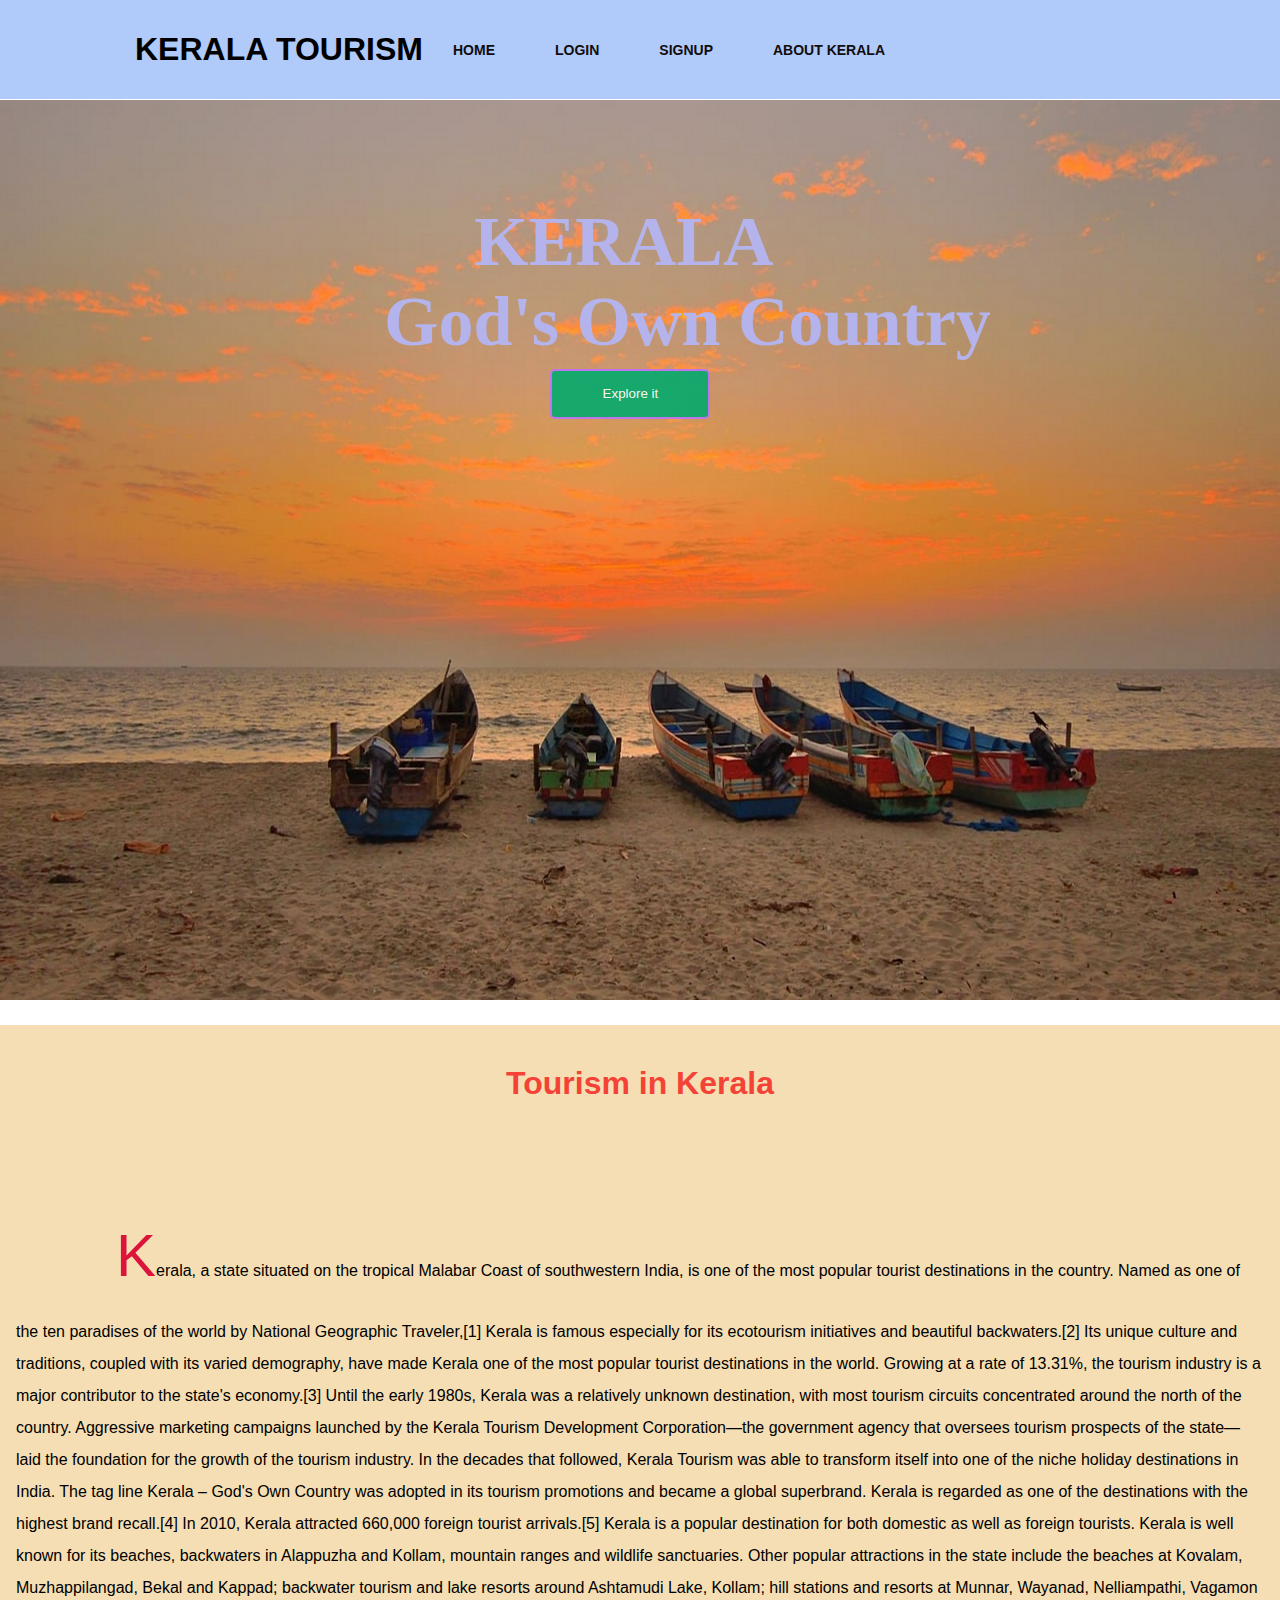
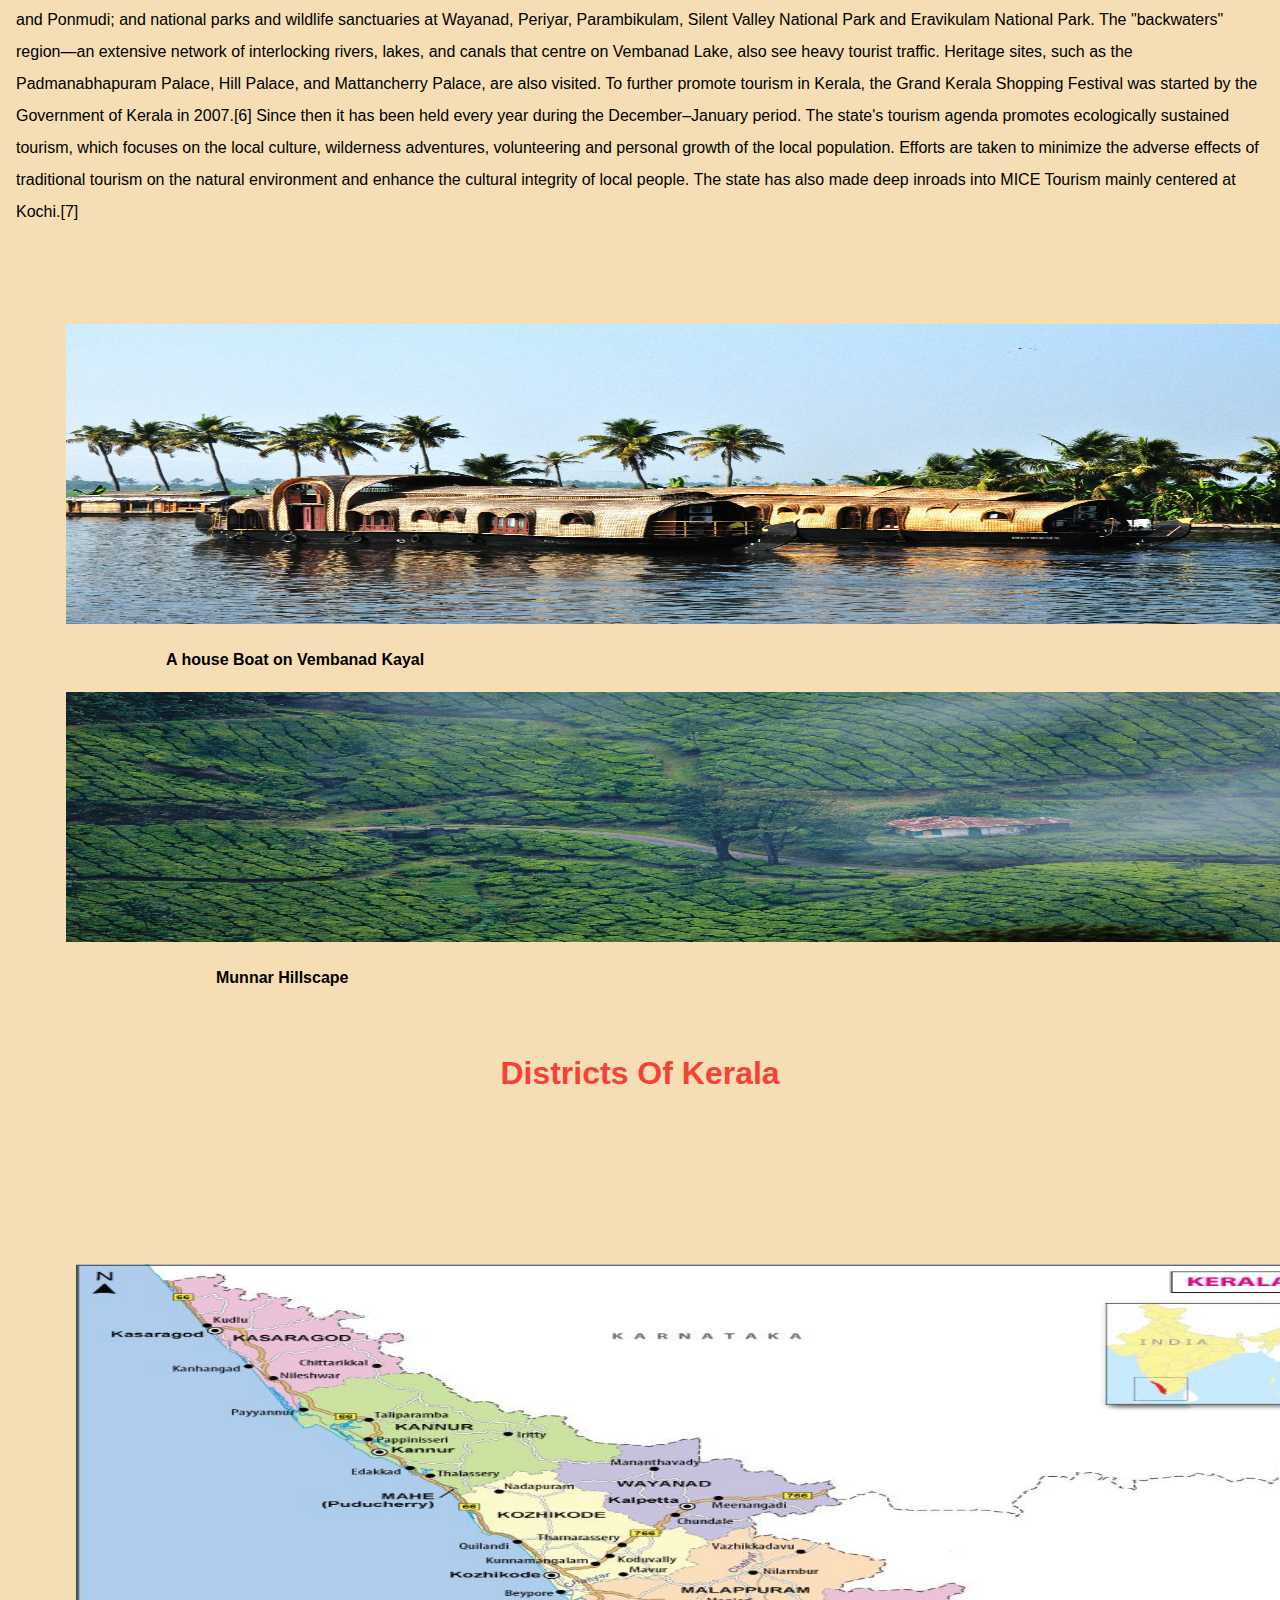
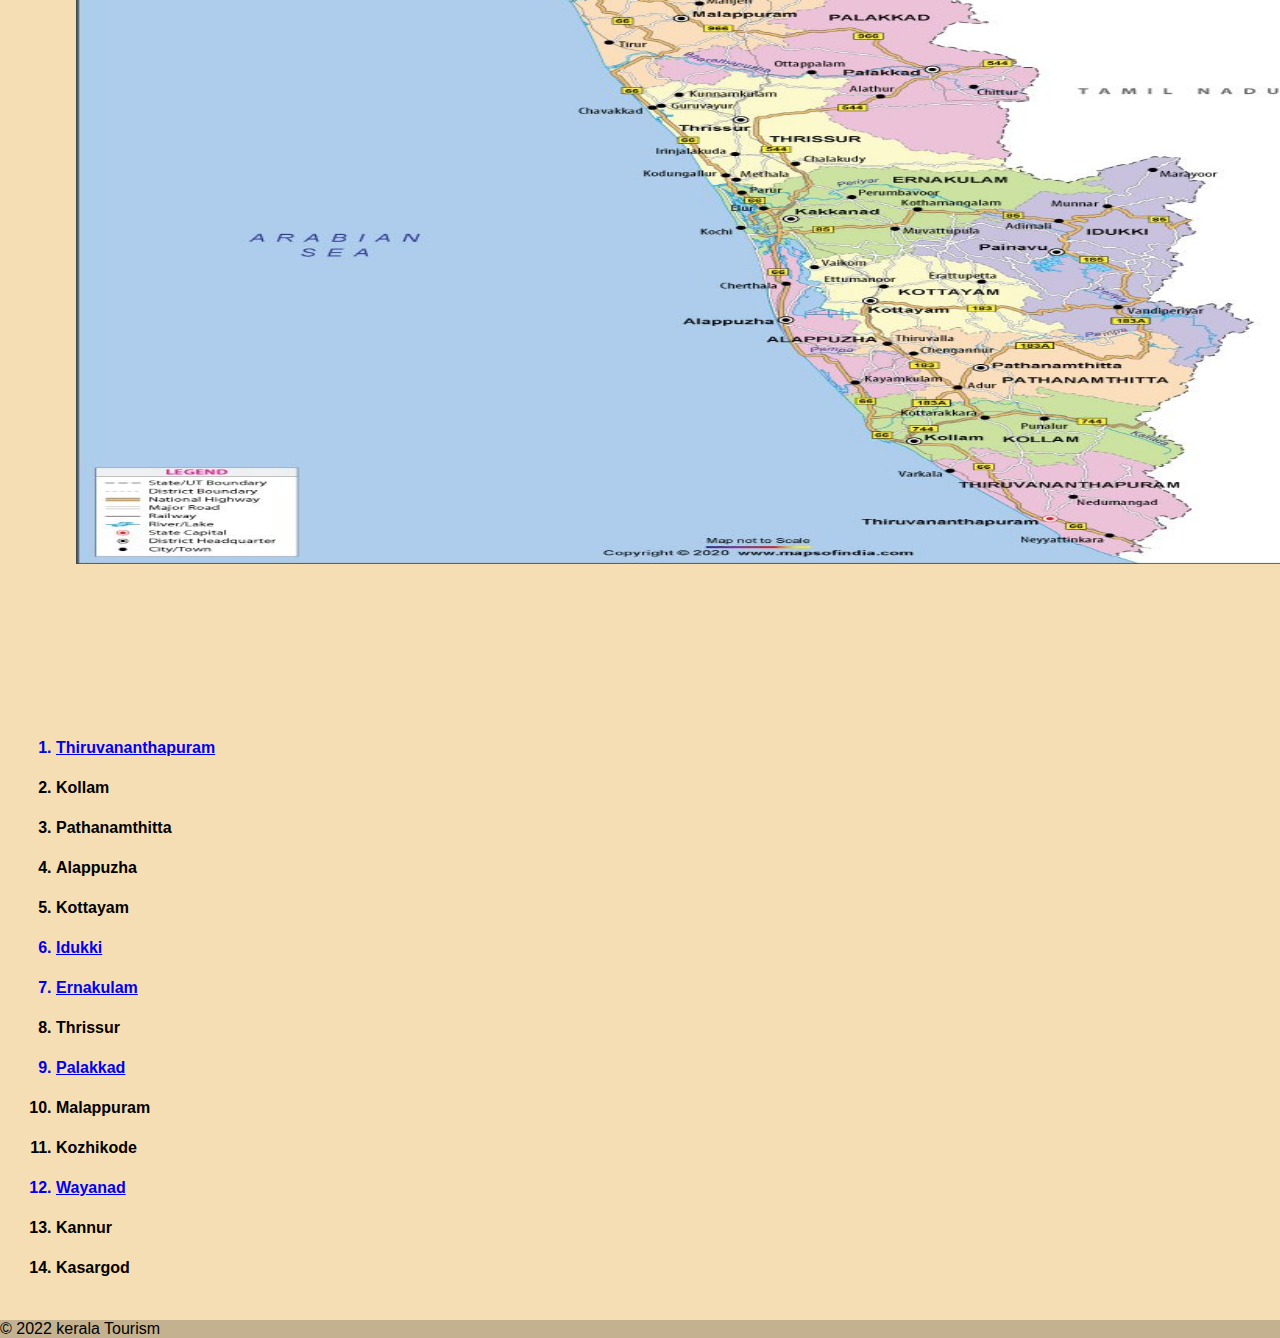
<file: index.html>
<!DOCTYPE html>
<html lang="en">
<head>
    <meta charset="UTF-8">
    <meta http-equiv="X-UA-Compatible" content="IE=edge">
    <meta name="viewport" content="width=device-width, initial-scale=1.0">
    <link rel="stylesheet" href="./css/style.css">
    <link href="https://cdn.jsdelivr.net/npm/bootstrap@5.1.3/dist/css/bootstrap.min.css" rel="stylesheet" integrity="sha384-1BmE4kWBq78iYhFldvKuhfTAU6auU8tT94WrHftjDbrCEXSU1oBoqyl2QvZ6jIW3" crossorigin="anonymous">
    <script src="https://cdn.jsdelivr.net/npm/bootstrap@5.1.3/dist/js/bootstrap.bundle.min.js" integrity="sha384-ka7Sk0Gln4gmtz2MlQnikT1wXgYsOg+OMhuP+IlRH9sENBO0LRn5q+8nbTov4+1p" crossorigin="anonymous"></script>
    <title>KERALA</title>
    <link rel="shortcut icon" href="./images/pic/title.png" type="image/x-icon">
</head>
<body>
  <!-- HEADER -->
  <nav>
    <ul>
      <div>
        <h1 >KERALA TOURISM</h1>
      </div>
        <li><a href="#">Home</a></li>
        <!-- <li><a href="#">News</a></li> -->
        <li><a href="login.html">Login</a></li>
        <li><a href="signup.html">Signup</a></li>
        <li><a href="ak.html">About Kerala</a></li>
        <!-- <li><a href="#">Contact</a></li> -->
    </ul>
    </nav>
    <!-- HEADER -->
    <section >
        <h1 class="head">KERALA<br>God's Own Country</h1>

      <a href="#details"><button type="button" class="explore">Explore it</button></a>
      <!-- <a href="#details"><button style="bottom: 78%;" type="button" class="explore">Top 5 Places</button></a> -->
        <img src="./images/pic/alp2.jpg" alt="">
    </section>
    <div id="details" style="background:wheat;">
       <h1 id="head-tourism">Tourism in Kerala</h1>
       <div class="container">
        <div class="row">
          <div class="col-lg-8">
            <p class="para"><span style="color:crimson;font-size: 60px;">K</span>erala, a state situated on the tropical Malabar Coast of southwestern India, is one of the most popular tourist destinations in the country. Named as one of the ten paradises of the world by National Geographic Traveler,[1] Kerala is famous especially for its ecotourism initiatives and beautiful backwaters.[2] Its unique culture and traditions, coupled with its varied demography, have made Kerala one of the most popular tourist destinations in the world. Growing at a rate of 13.31%, the tourism industry is a major contributor to the state's economy.[3]

                Until the early 1980s, Kerala was a relatively unknown destination, with most tourism circuits concentrated around the north of the country. Aggressive marketing campaigns launched by the Kerala Tourism Development Corporation—the government agency that oversees tourism prospects of the state—laid the foundation for the growth of the tourism industry. In the decades that followed, Kerala Tourism was able to transform itself into one of the niche holiday destinations in India. The tag line Kerala – God's Own Country was adopted in its tourism promotions and became a global superbrand. Kerala is regarded as one of the destinations with the highest brand recall.[4] In 2010, Kerala attracted 660,000 foreign tourist arrivals.[5]
                
                Kerala is a popular destination for both domestic as well as foreign tourists. Kerala is well known for its beaches, backwaters in Alappuzha and Kollam, mountain ranges and wildlife sanctuaries. Other popular attractions in the state include the beaches at Kovalam, Muzhappilangad, Bekal and Kappad; backwater tourism and lake resorts around Ashtamudi Lake, Kollam; hill stations and resorts at Munnar, Wayanad, Nelliampathi, Vagamon and Ponmudi; and national parks and wildlife sanctuaries at Wayanad, Periyar, Parambikulam, Silent Valley National Park and Eravikulam National Park. The "backwaters" region—an extensive network of interlocking rivers, lakes, and canals that centre on Vembanad Lake, also see heavy tourist traffic. Heritage sites, such as the Padmanabhapuram Palace, Hill Palace, and Mattancherry Palace, are also visited. To further promote tourism in Kerala, the Grand Kerala Shopping Festival was started by the Government of Kerala in 2007.[6] Since then it has been held every year during the December–January period.
                
                The state's tourism agenda promotes ecologically sustained tourism, which focuses on the local culture, wilderness adventures, volunteering and personal growth of the local population. Efforts are taken to minimize the adverse effects of traditional tourism on the natural environment and enhance the cultural integrity of local people.
                
                The state has also made deep inroads into MICE Tourism mainly centered at Kochi.[7]</p>
          </div>

          <div class="col-lg-4">
            <img src="./images/boat.jpg" alt="" class="boat" style="margin-top: 80px; margin-left: 50px;">
            <p style="font-weight: bold; margin-left: 50px;">A house Boat on Vembanad Kayal</p>
            <img src="./images/Munnar.jpg " alt="" class="munnar" style="margin-left: 50px;">
            <p style="font-weight: bold;margin-left: 100px;">Munnar Hillscape</p>
          </div>
          
          <h1 id="head-tourism" style="color: #f44336;">Districts Of Kerala</h1>
          <div class="col-lg-6">
              <img src="./images/map.jpg" alt="" class="districts">
          </div>
          <div class="col-lg-6">
              <ol class="dis">
                 <a href="./tvm.html"><li>Thiruvananthapuram</li></a>
                  <li>Kollam</li>
                  <li>Pathanamthitta</li>
                  <li>Alappuzha</li>
                  <li>Kottayam</li>
                  <a href="./idukki.html"><li>Idukki</li></a>
                  <a href="./ekm.html"><li>Ernakulam</li></a>
                  <li>Thrissur</li>
                  <a href="./pkd.html"><li>Palakkad</li></a>
                  <li>Malappuram</li>
                  <li>Kozhikode</li>
                  <a href="./wyd.html"><li>Wayanad</li></a>
                  <li>Kannur</li>
                  <li>Kasargod</li>
              </ol>
          </div>
          
        </div>
     </div>

     <footer class="bg-dark text-center text-white">
        <!-- Copyright -->
        <div class="text-center p-3" style="background-color: rgba(0, 0, 0, 0.2);">
          © 2022 kerala Tourism
          <!-- <a class="text-dark" href="https://mdbootstrap.com/">MDBootstrap.com</a> -->
        </div>
        <!-- Copyright -->
      </footer>
</body> 
</html>
</file>
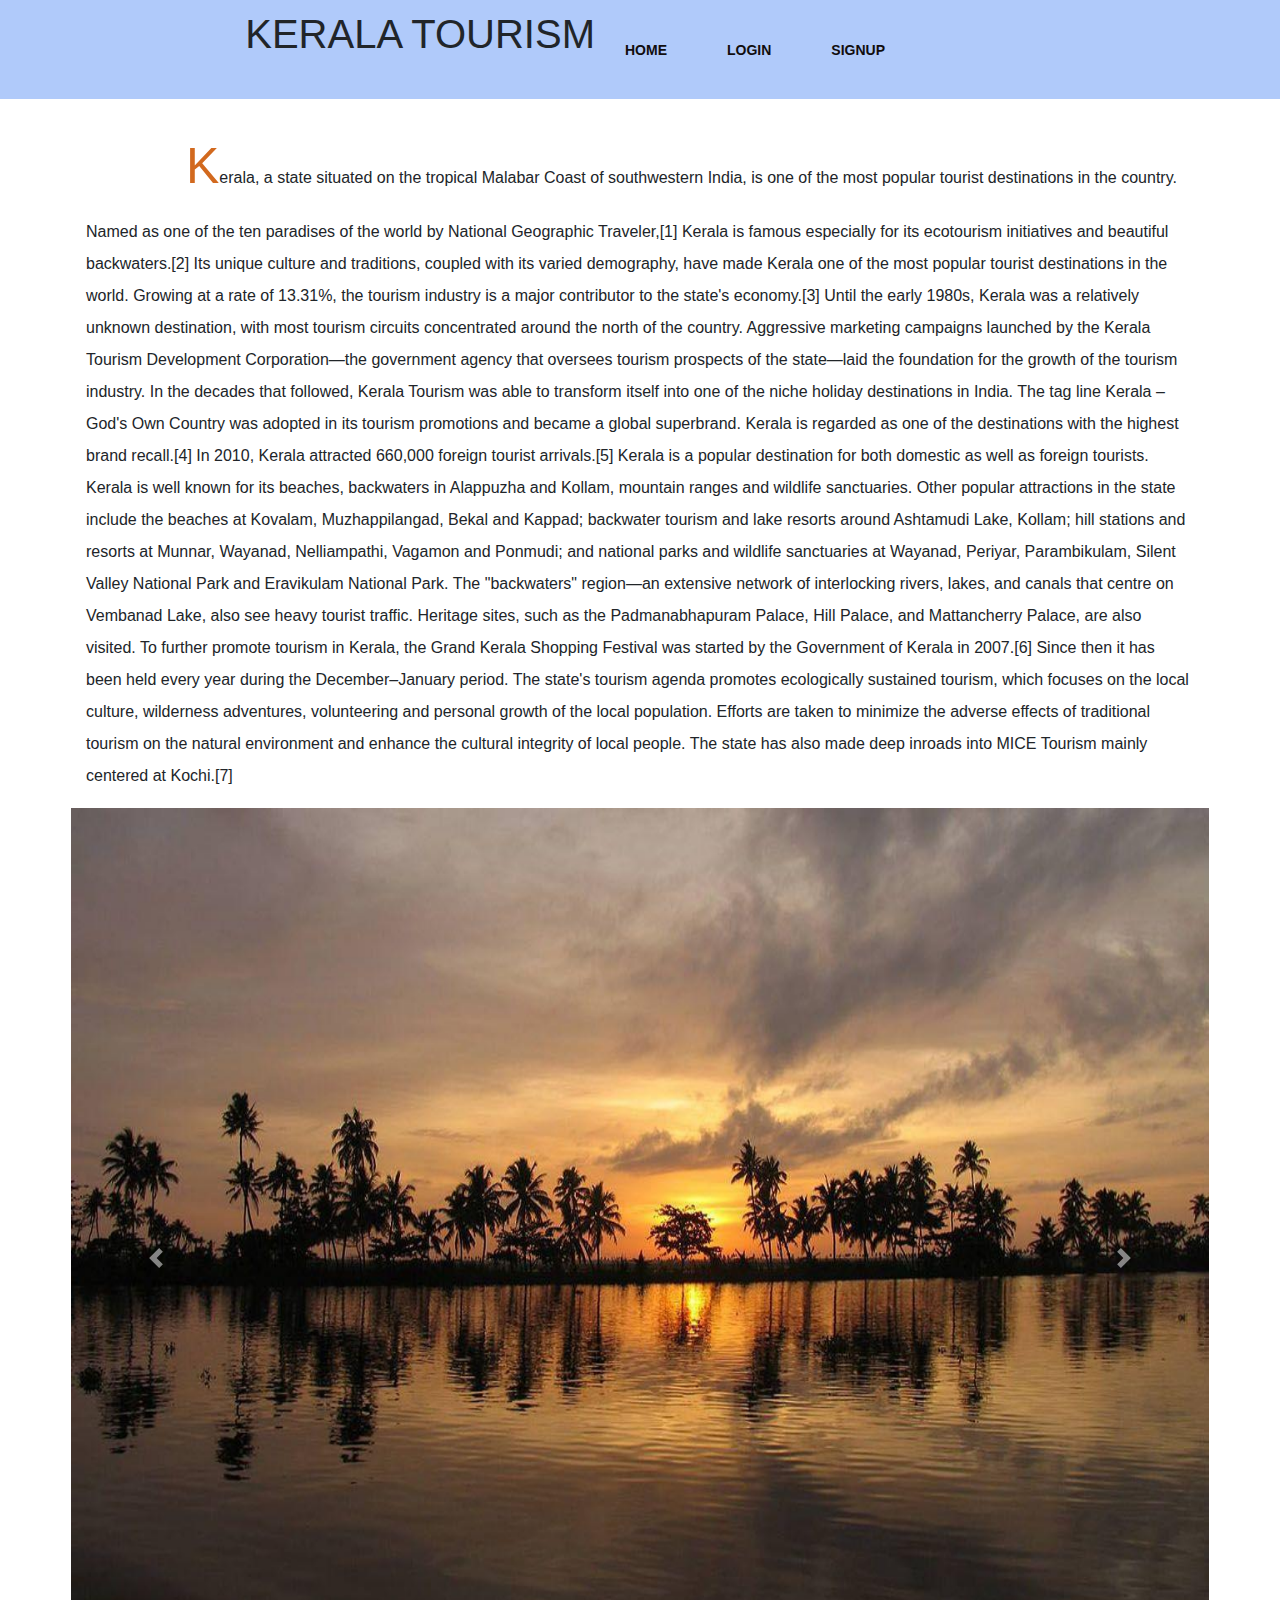
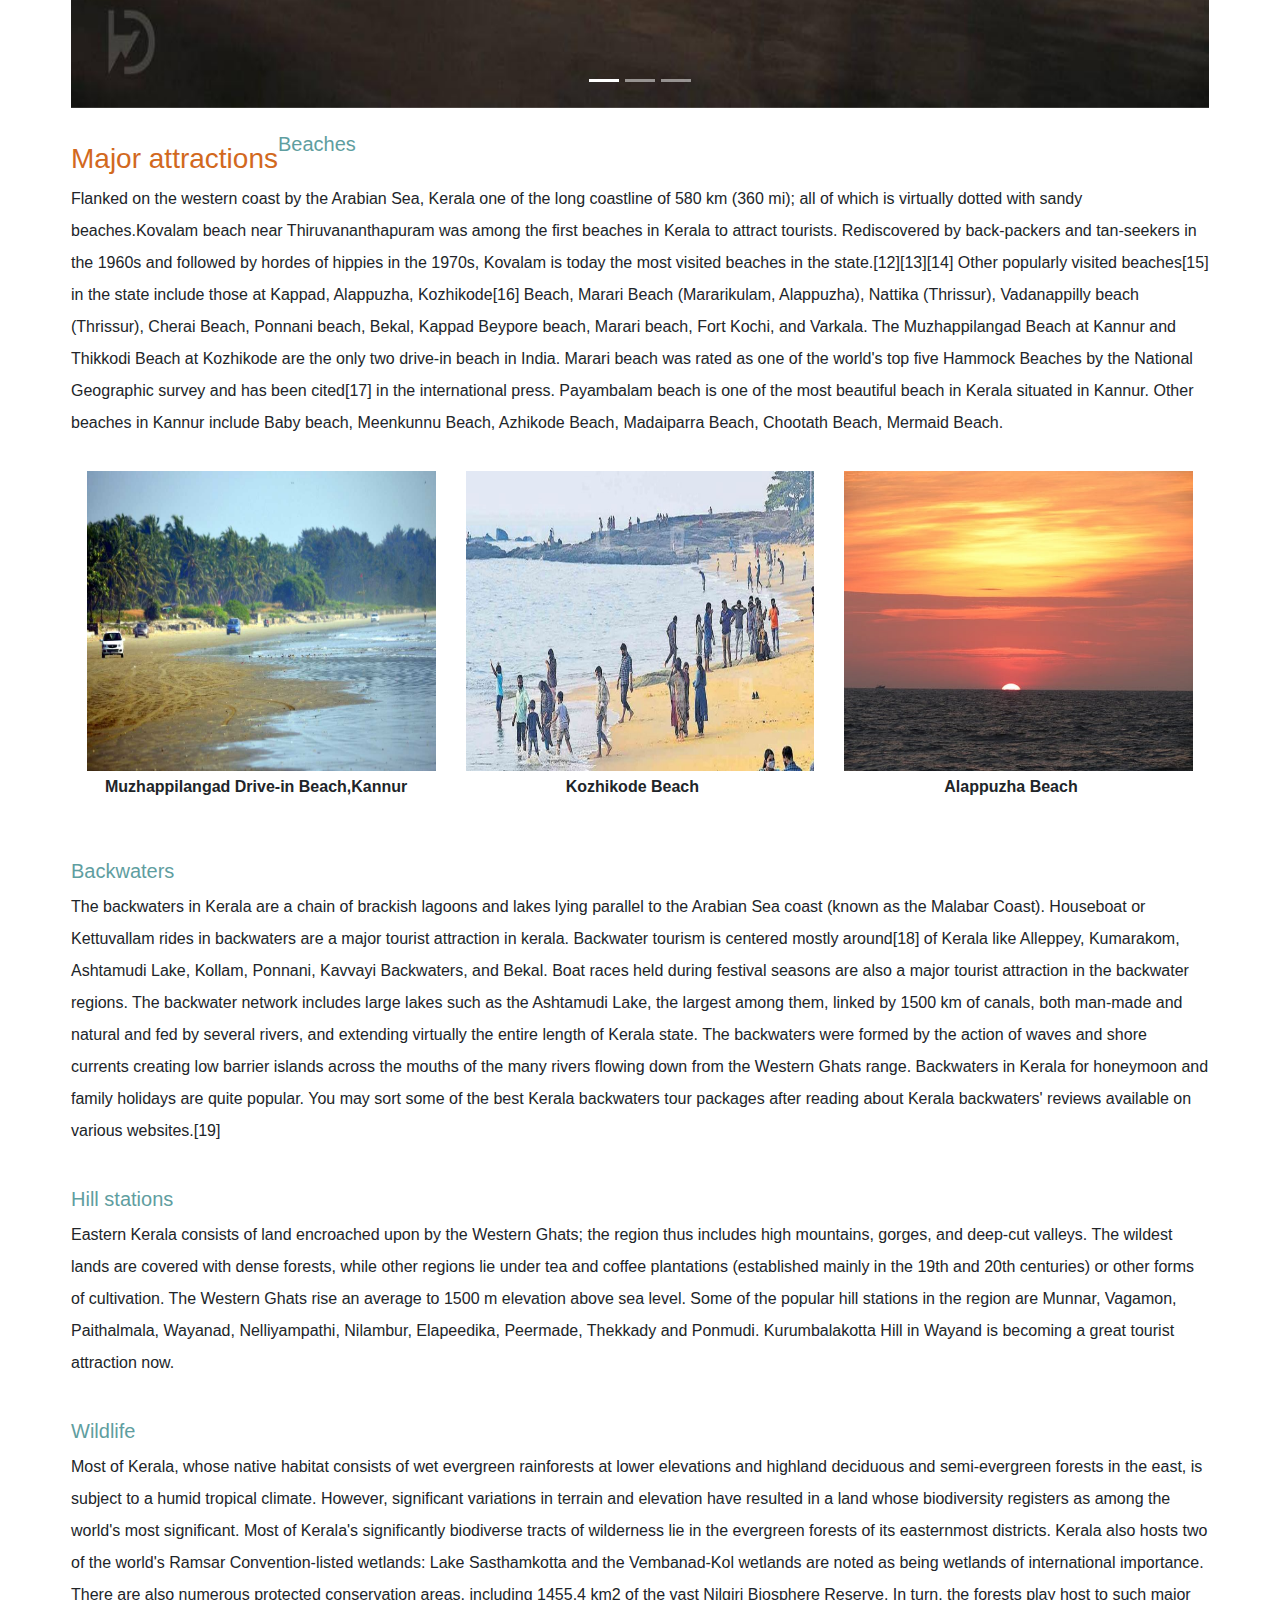
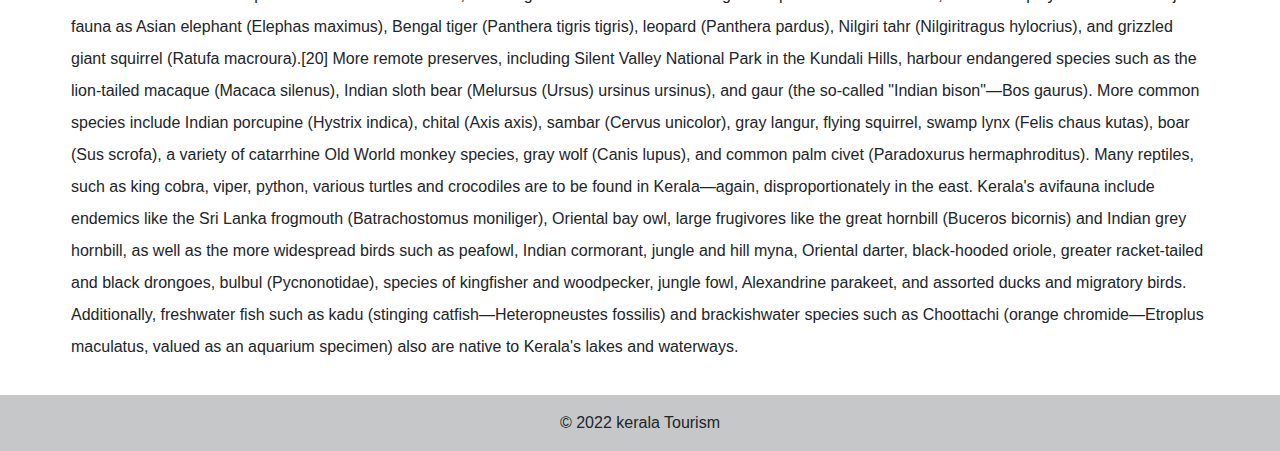
<file: ak.html>
<!DOCTYPE html>
<html lang="en">
<head>
    <meta charset="UTF-8">
    <meta http-equiv="X-UA-Compatible" content="IE=edge">
    <meta name="viewport" content="width=device-width, initial-scale=1.0">
    <link href="https://cdn.jsdelivr.net/npm/bootstrap@5.1.3/dist/css/bootstrap.min.css" rel="stylesheet" integrity="sha384-1BmE4kWBq78iYhFldvKuhfTAU6auU8tT94WrHftjDbrCEXSU1oBoqyl2QvZ6jIW3" crossorigin="anonymous">
    <script src="https://cdn.jsdelivr.net/npm/bootstrap@5.1.3/dist/js/bootstrap.bundle.min.js" integrity="sha384-ka7Sk0Gln4gmtz2MlQnikT1wXgYsOg+OMhuP+IlRH9sENBO0LRn5q+8nbTov4+1p" crossorigin="anonymous"></script>
    <link rel="stylesheet" href="https://maxcdn.bootstrapcdn.com/bootstrap/4.0.0/css/bootstrap.min.css" integrity="sha384-Gn5384xqQ1aoWXA+058RXPxPg6fy4IWvTNh0E263XmFcJlSAwiGgFAW/dAiS6JXm" crossorigin="anonymous">

    <script src="https://code.jquery.com/jquery-3.2.1.slim.min.js" integrity="sha384-KJ3o2DKtIkvYIK3UENzmM7KCkRr/rE9/Qpg6aAZGJwFDMVNA/GpGFF93hXpG5KkN" crossorigin="anonymous"></script>
    <script src="https://cdnjs.cloudflare.com/ajax/libs/popper.js/1.12.9/umd/popper.min.js" integrity="sha384-ApNbgh9B+Y1QKtv3Rn7W3mgPxhU9K/ScQsAP7hUibX39j7fakFPskvXusvfa0b4Q" crossorigin="anonymous"></script>
    <script src="https://maxcdn.bootstrapcdn.com/bootstrap/4.0.0/js/bootstrap.min.js" integrity="sha384-JZR6Spejh4U02d8jOt6vLEHfe/JQGiRRSQQxSfFWpi1MquVdAyjUar5+76PVCmYl" crossorigin="anonymous"></script>

    <title>About</title>
    <link rel="shortcut icon" href="./images/pic/title.png" type="image/x-icon">
    <link rel="stylesheet" href="./css/style.css">
</head>
<body>
    <!-- HEADER -->
    <nav>
        <ul>
          <div>
            <h1 >KERALA TOURISM</h1>
          </div>
            <li><a href="./index.html">Home</a></li>
            <!-- <li><a href="#">News</a></li> -->
            <li><a href="./login.html">Login</a></li>
            <li><a href="./signup.html">Signup</a></li>
            <!-- <li><a href="ak.html">About Kerala</a></li> -->
            <!-- <li><a href="#">Contact</a></li> -->
        </ul>
        </nav>
        <!-- HEADER -->
    <section>

    <!-- <img src="./images/ak.jpg" alt="" class="imgak">    -->
    <div class="container">
        <div class="row">
            <div class="col-lg-12">
                <p><span style="color: chocolate;font-size: 50px;">K</span>erala, a state situated on the tropical Malabar Coast of southwestern India, is one of the most popular tourist destinations in the country. Named as one of the ten paradises of the world by National Geographic Traveler,[1] Kerala is famous especially for its ecotourism initiatives and beautiful backwaters.[2] Its unique culture and traditions, coupled with its varied demography, have made Kerala one of the most popular tourist destinations in the world. Growing at a rate of 13.31%, the tourism industry is a major contributor to the state's economy.[3]

                    Until the early 1980s, Kerala was a relatively unknown destination, with most tourism circuits concentrated around the north of the country. Aggressive marketing campaigns launched by the Kerala Tourism Development Corporation—the government agency that oversees tourism prospects of the state—laid the foundation for the growth of the tourism industry. In the decades that followed, Kerala Tourism was able to transform itself into one of the niche holiday destinations in India. The tag line Kerala – God's Own Country was adopted in its tourism promotions and became a global superbrand. Kerala is regarded as one of the destinations with the highest brand recall.[4] In 2010, Kerala attracted 660,000 foreign tourist arrivals.[5]
                    
                    Kerala is a popular destination for both domestic as well as foreign tourists. Kerala is well known for its beaches, backwaters in Alappuzha and Kollam, mountain ranges and wildlife sanctuaries. Other popular attractions in the state include the beaches at Kovalam, Muzhappilangad, Bekal and Kappad; backwater tourism and lake resorts around Ashtamudi Lake, Kollam; hill stations and resorts at Munnar, Wayanad, Nelliampathi, Vagamon and Ponmudi; and national parks and wildlife sanctuaries at Wayanad, Periyar, Parambikulam, Silent Valley National Park and Eravikulam National Park. The "backwaters" region—an extensive network of interlocking rivers, lakes, and canals that centre on Vembanad Lake, also see heavy tourist traffic. Heritage sites, such as the Padmanabhapuram Palace, Hill Palace, and Mattancherry Palace, are also visited. To further promote tourism in Kerala, the Grand Kerala Shopping Festival was started by the Government of Kerala in 2007.[6] Since then it has been held every year during the December–January period.
                    
                    The state's tourism agenda promotes ecologically sustained tourism, which focuses on the local culture, wilderness adventures, volunteering and personal growth of the local population. Efforts are taken to minimize the adverse effects of traditional tourism on the natural environment and enhance the cultural integrity of local people.
                    
                    The state has also made deep inroads into MICE Tourism mainly centered at Kochi.[7]</p>  
            </div>
            <div id="carouselExampleIndicators" class="carousel slide" data-ride="carousel">
                <ol class="carousel-indicators">
                    <li data-target="#carouselExampleIndicators" data-slide-to="0" class="active"></li>
                    <li data-target="#carouselExampleIndicators" data-slide-to="1"></li>
                    <li data-target="#carouselExampleIndicators" data-slide-to="2"></li>
                </ol>
                <div class="carousel-inner">
                    <div class="carousel-item active">
                        <img class="d-block w-100" src="./images/slide3.jpg" alt="First slide">
                        <div class="carousel-caption d-none d-md-block">
                            <!-- <h5>My Caption Title (1st Image)</h5> -->
                            <!-- <p>The whole caption will only show up if the screen is at least medium size.</p> -->
                        </div>
                    </div>
                    <div class="carousel-item">
                        <img class="d-block w-100" src="./images/slide1.jpg" alt="Second slide">
                    </div>
                    <div class="carousel-item">
                        <img class="d-block w-100" src="./images/slide2.jpg" alt="Third slide">
                    </div>
                </div>
                <a class="carousel-control-prev" href="#carouselExampleIndicators" role="button" data-slide="prev">
                    <span class="carousel-control-prev-icon" aria-hidden="true"></span>
                    <span class="sr-only">Previous</span>
                </a>
                <a class="carousel-control-next" href="#carouselExampleIndicators" role="button" data-slide="next">
                    <span class="carousel-control-next-icon" aria-hidden="true"></span>
                    <span class="sr-only">Next</span>
                </a>
            </div>

            <h3 style="color: chocolate;"><br> Major attractions</h3>
            <h5 style="color: cadetblue;"><br> Beaches</h5>
            <p style="text-indent: 0;">Flanked on the western coast by the Arabian Sea, Kerala one of the long coastline of 580 km (360 mi); all of which is virtually dotted with sandy beaches.Kovalam beach near Thiruvananthapuram was among the first beaches in Kerala to attract tourists. Rediscovered by back-packers and tan-seekers in the 1960s and followed by hordes of hippies in the 1970s, Kovalam is today the most visited beaches in the state.[12][13][14]

                Other popularly visited beaches[15] in the state include those at Kappad, Alappuzha, Kozhikode[16] Beach, Marari Beach (Mararikulam, Alappuzha), Nattika (Thrissur), Vadanappilly beach (Thrissur), Cherai Beach, Ponnani beach, Bekal, Kappad Beypore beach, Marari beach, Fort Kochi, and Varkala. The Muzhappilangad Beach at Kannur and Thikkodi Beach at Kozhikode are the only two drive-in beach in India. Marari beach was rated as one of the world's top five Hammock Beaches by the National Geographic survey and has been cited[17] in the international press. Payambalam beach is one of the most beautiful beach in Kerala situated in Kannur. Other beaches in Kannur include Baby beach, Meenkunnu Beach, Azhikode Beach, Madaiparra Beach, Chootath Beach, Mermaid Beach.</p>
                <div class="container">
                    <div class="row">
                        <div class="col-lg-4">
                            <img src="./images/muzhipilangad.jpg" alt="" style="height: 300px;">
                            <p style="text-indent: 0;font-weight: bold;margin-left: 18px;">Muzhappilangad Drive-in Beach,Kannur</p>
                        </div>
                        <div class="col-lg-4">
                            <img src="./images/kozhikode-beach.jpg" alt="" style="height: 300px;">
                            <p style="text-indent: 0;font-weight: bold;margin-left: 100px;">Kozhikode Beach</p>
                        </div>
                        <div class="col-lg-4">
                            <img src="./images/alappuzha-beach.jpg" alt="" style="height: 300px;">
                            <p style="text-indent: 0;font-weight: bold;margin-left: 100px;">Alappuzha Beach</p>

                        </div>
                    </div>
                </div>

                <h5 style="color: cadetblue;"><br> Backwaters</h5>
                <p style="text-indent: 0;">The backwaters in Kerala are a chain of brackish lagoons and lakes lying parallel to the Arabian Sea coast (known as the Malabar Coast). Houseboat or Kettuvallam rides in backwaters are a major tourist attraction in kerala. Backwater tourism is centered mostly around[18] of Kerala like Alleppey, Kumarakom, Ashtamudi Lake, Kollam, Ponnani, Kavvayi Backwaters, and Bekal. Boat races held during festival seasons are also a major tourist attraction in the backwater regions.

                    The backwater network includes large lakes such as the Ashtamudi Lake, the largest among them, linked by 1500 km of canals, both man-made and natural and fed by several rivers, and extending virtually the entire length of Kerala state. The backwaters were formed by the action of waves and shore currents creating low barrier islands across the mouths of the many rivers flowing down from the Western Ghats range.
                    
                    Backwaters in Kerala for honeymoon and family holidays are quite popular. You may sort some of the best Kerala backwaters tour packages after reading about Kerala backwaters' reviews available on various websites.[19]</p>
                    <h5 style="color: cadetblue;"><br> Hill stations</h5>
                    <p style="text-indent: 0;">Eastern Kerala consists of land encroached upon by the Western Ghats; the region thus includes high mountains, gorges, and deep-cut valleys. The wildest lands are covered with dense forests, while other regions lie under tea and coffee plantations (established mainly in the 19th and 20th centuries) or other forms of cultivation.

                        The Western Ghats rise an average to 1500 m elevation above sea level. Some of the popular hill stations in the region are Munnar, Vagamon, Paithalmala, Wayanad, Nelliyampathi, Nilambur, Elapeedika, Peermade, Thekkady and Ponmudi.
                        
                        Kurumbalakotta Hill in Wayand is becoming a great tourist attraction now.</p>
                        <h5 style="color: cadetblue;"><br> Wildlife</h5>
                        <p style="text-indent: 0;">Most of Kerala, whose native habitat consists of wet evergreen rainforests at lower elevations and highland deciduous and semi-evergreen forests in the east, is subject to a humid tropical climate. However, significant variations in terrain and elevation have resulted in a land whose biodiversity registers as among the world's most significant. Most of Kerala's significantly biodiverse tracts of wilderness lie in the evergreen forests of its easternmost districts. Kerala also hosts two of the world's Ramsar Convention-listed wetlands: Lake Sasthamkotta and the Vembanad-Kol wetlands are noted as being wetlands of international importance. There are also numerous protected conservation areas, including 1455.4 km2 of the vast Nilgiri Biosphere Reserve. In turn, the forests play host to such major fauna as Asian elephant (Elephas maximus), Bengal tiger (Panthera tigris tigris), leopard (Panthera pardus), Nilgiri tahr (Nilgiritragus hylocrius), and grizzled giant squirrel (Ratufa macroura).[20] More remote preserves, including Silent Valley National Park in the Kundali Hills, harbour endangered species such as the lion-tailed macaque (Macaca silenus), Indian sloth bear (Melursus (Ursus) ursinus ursinus), and gaur (the so-called "Indian bison"—Bos gaurus). More common species include Indian porcupine (Hystrix indica), chital (Axis axis), sambar (Cervus unicolor), gray langur, flying squirrel, swamp lynx (Felis chaus kutas), boar (Sus scrofa), a variety of catarrhine Old World monkey species, gray wolf (Canis lupus), and common palm civet (Paradoxurus hermaphroditus). Many reptiles, such as king cobra, viper, python, various turtles and crocodiles are to be found in Kerala—again, disproportionately in the east. Kerala's avifauna include endemics like the Sri Lanka frogmouth (Batrachostomus moniliger), Oriental bay owl, large frugivores like the great hornbill (Buceros bicornis) and Indian grey hornbill, as well as the more widespread birds such as peafowl, Indian cormorant, jungle and hill myna, Oriental darter, black-hooded oriole, greater racket-tailed and black drongoes, bulbul (Pycnonotidae), species of kingfisher and woodpecker, jungle fowl, Alexandrine parakeet, and assorted ducks and migratory birds. Additionally, freshwater fish such as kadu (stinging catfish—Heteropneustes fossilis) and brackishwater species such as Choottachi (orange chromide—Etroplus maculatus, valued as an aquarium specimen) also are native to Kerala's lakes and waterways.</p>
      </div>   
    
    </section>

    <footer class="bg-light text-center text-lg-start">
        <!-- Copyright -->
        <div class="text-center p-3" style="background-color: rgba(0, 0, 0, 0.2);">
            © 2022 kerala Tourism
          <!-- <a class="text-dark" href="https://mdbootstrap.com/">MDBootstrap.com</a> -->
        </div>
        <!-- Copyright -->
      </footer>
</body> 
</html>
</file>
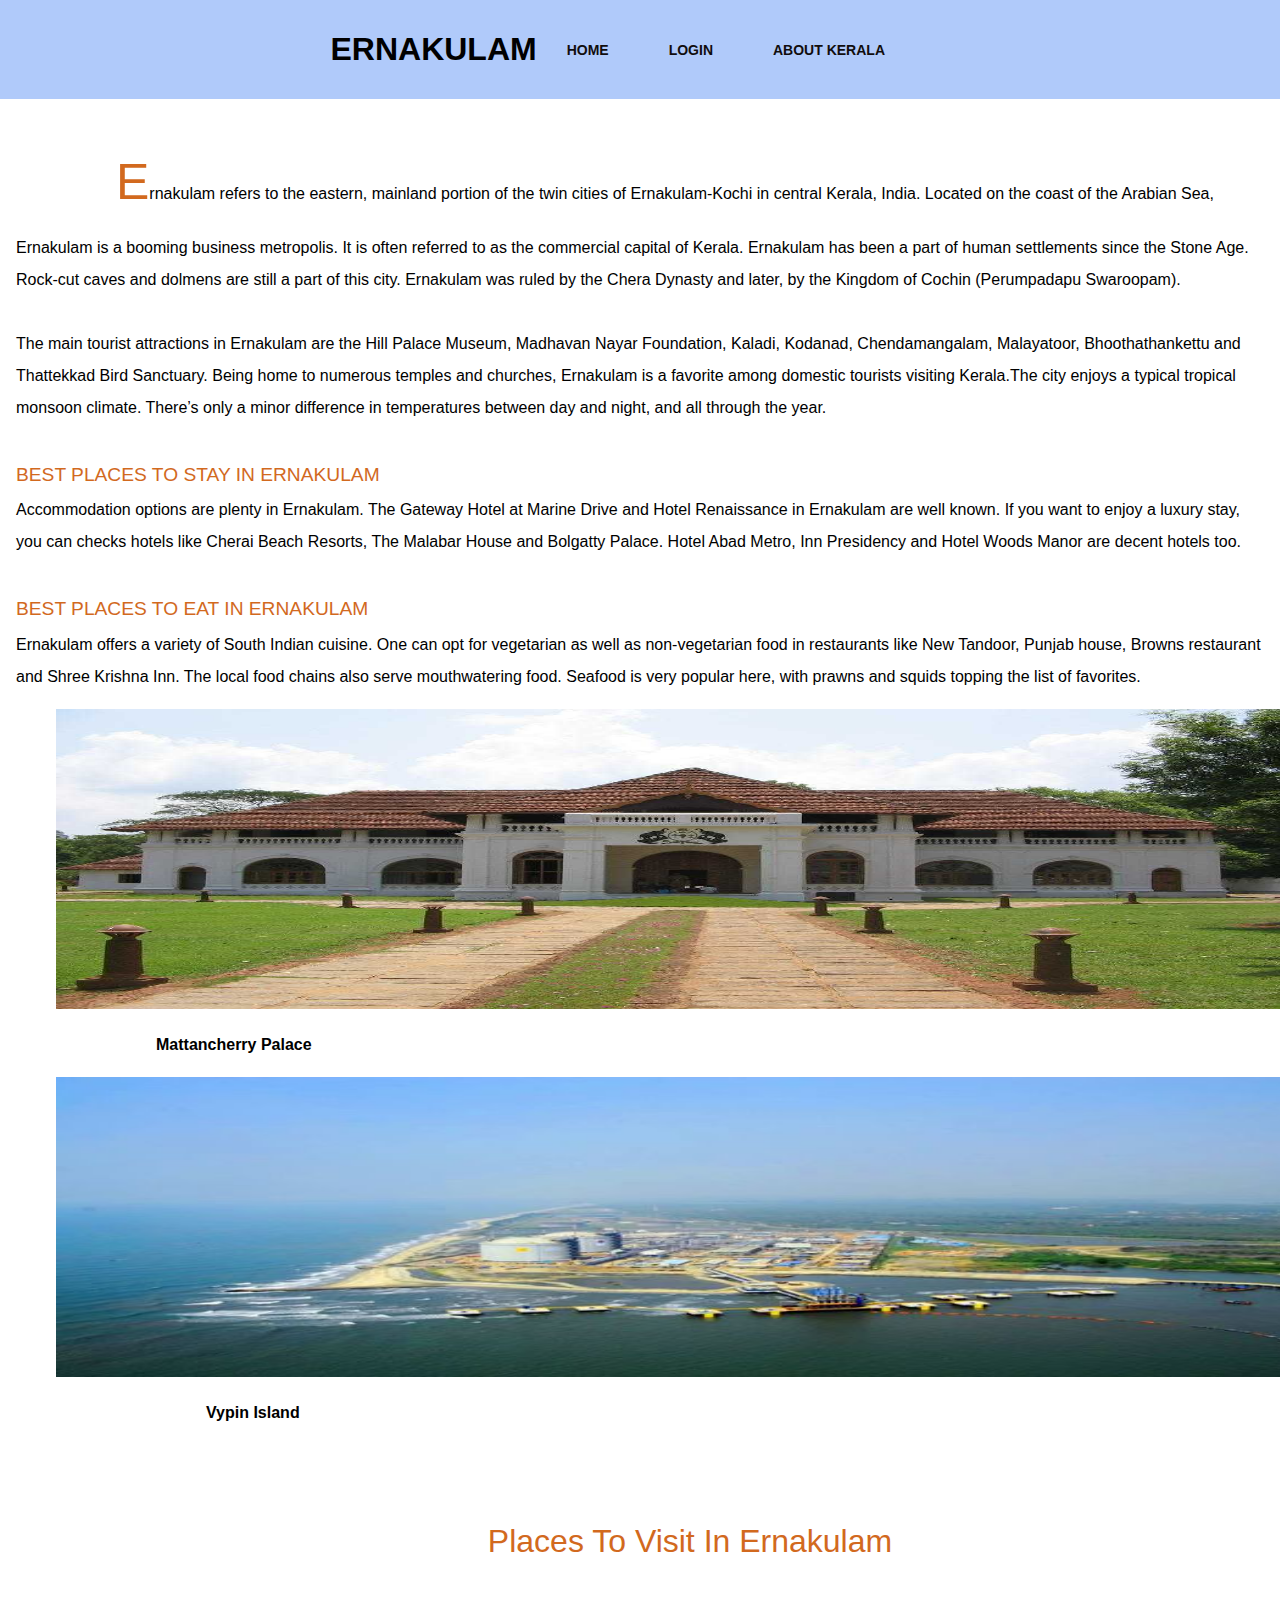
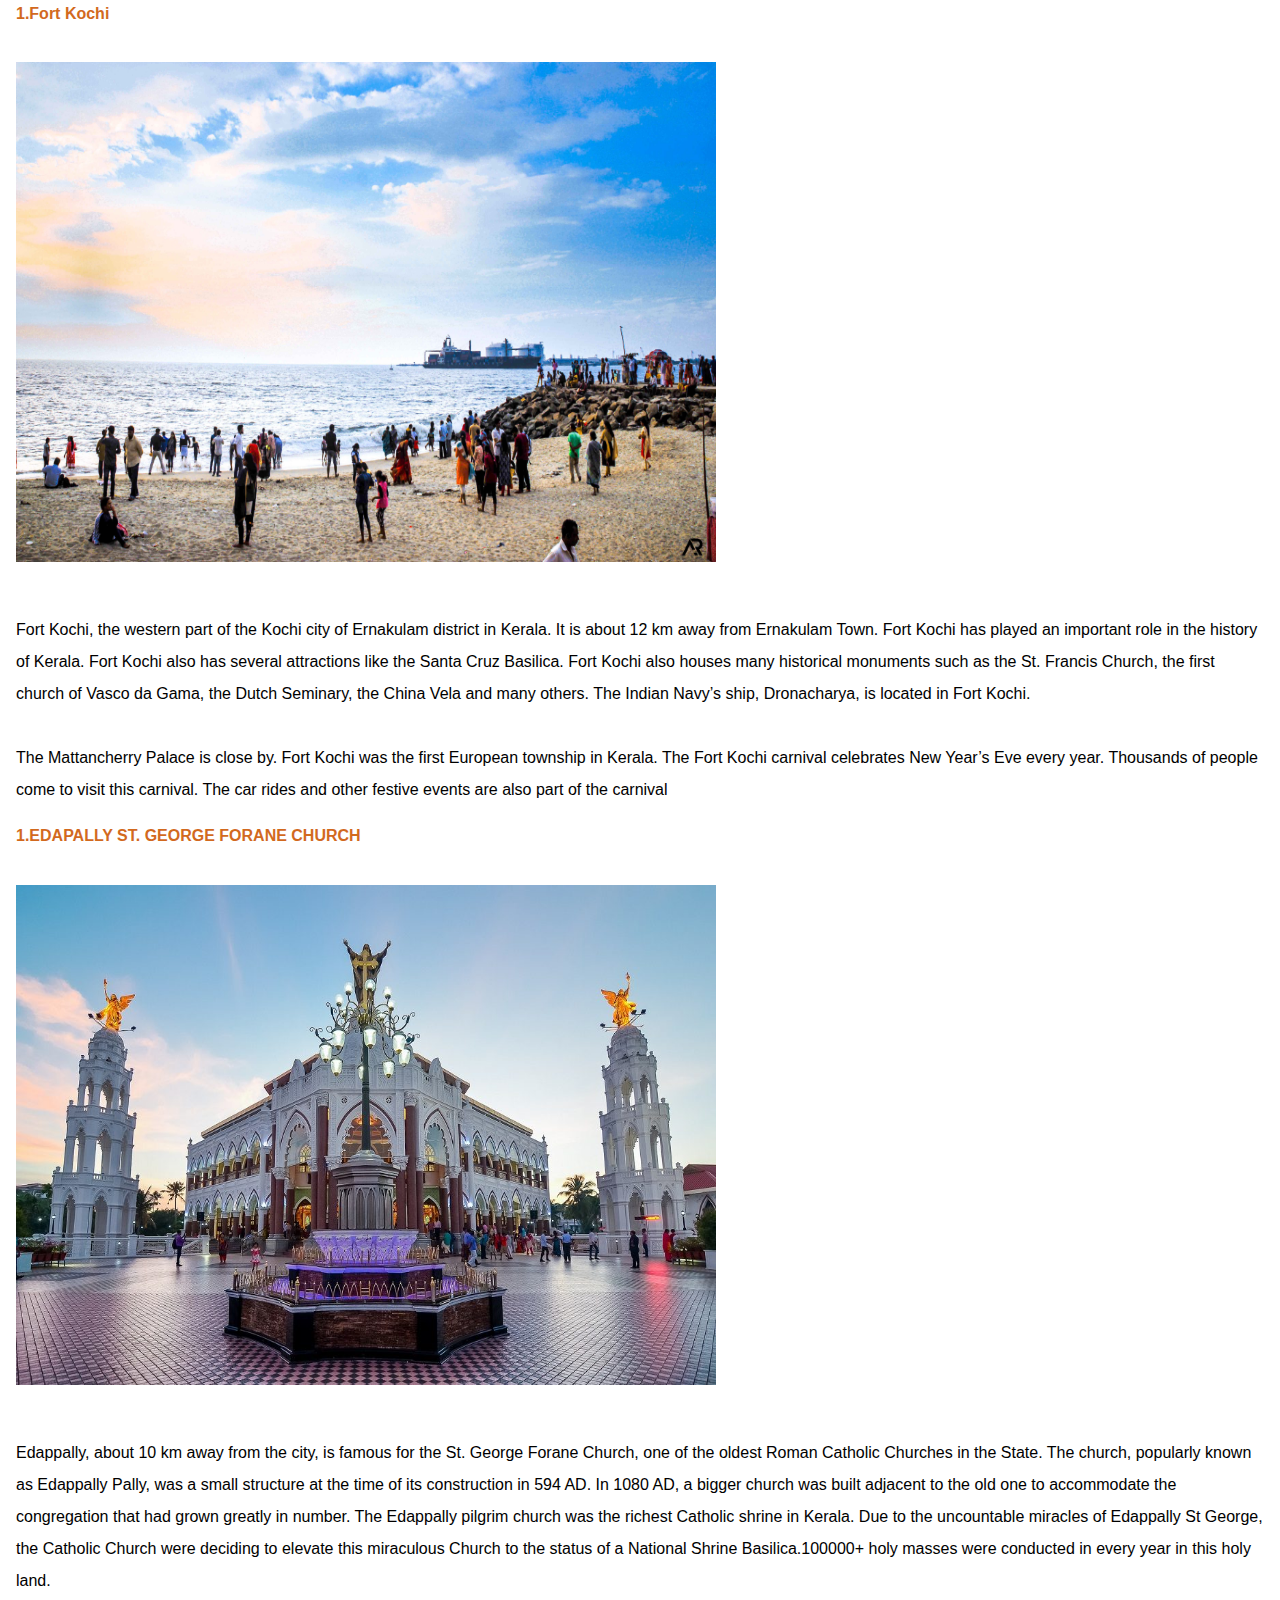
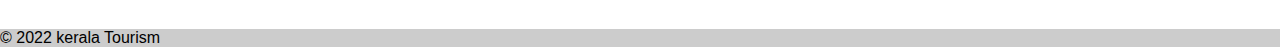
<file: ekm.html>
<!DOCTYPE html>
<html lang="en">
<head>
    <meta charset="UTF-8">
    <meta http-equiv="X-UA-Compatible" content="IE=edge">
    <meta name="viewport" content="width=device-width, initial-scale=1.0">
    <link rel="stylesheet" href="./css/style.css">
    <link href="https://cdn.jsdelivr.net/npm/bootstrap@5.1.3/dist/css/bootstrap.min.css" rel="stylesheet" integrity="sha384-1BmE4kWBq78iYhFldvKuhfTAU6auU8tT94WrHftjDbrCEXSU1oBoqyl2QvZ6jIW3" crossorigin="anonymous">
    <script src="https://cdn.jsdelivr.net/npm/bootstrap@5.1.3/dist/js/bootstrap.bundle.min.js" integrity="sha384-ka7Sk0Gln4gmtz2MlQnikT1wXgYsOg+OMhuP+IlRH9sENBO0LRn5q+8nbTov4+1p" crossorigin="anonymous"></script>
    <title>Ernakulam</title>
    <link rel="shortcut icon" href="./images/pic/title.png" type="image/x-icon">
</head>
<body>
    <!-- HEADER -->
    <nav>
        <ul>
          <div>
            <h1 >ERNAKULAM</h1>
          </div>
            <li><a href="./index.html">Home</a></li>
            <!-- <li><a href="#">News</a></li> -->
            <li><a href="./login.html">Login</a></li>
            <!-- <li><a href="./signup.html">Signup</a></li> -->
            <li><a href="ak.html">About Kerala</a></li>
            <!-- <li><a href="#">Contact</a></li> -->
        </ul>
        </nav>
        <!-- HEADER -->

        <div class="container">
            <div class="row">
                <div class="col-lg-8">
                    <p><span style="color: chocolate;font-size: 50px;">E</span>rnakulam refers to the eastern, mainland portion of the twin cities of Ernakulam-Kochi in central Kerala, India. Located on the coast of the Arabian Sea, Ernakulam is a booming business metropolis. It is often referred to as the commercial capital of Kerala. Ernakulam has been a part of human settlements since the Stone Age. Rock-cut caves and dolmens are still a part of this city. Ernakulam was ruled by the Chera Dynasty and later, by the Kingdom of Cochin (Perumpadapu Swaroopam). <br><br>

                        The main tourist attractions in Ernakulam are the Hill Palace Museum, Madhavan Nayar Foundation, Kaladi, Kodanad, Chendamangalam, Malayatoor, Bhoothathankettu and Thattekkad Bird Sanctuary. Being home to numerous temples and churches, Ernakulam is a favorite among domestic tourists visiting Kerala.The city enjoys a typical tropical monsoon climate. There’s only a minor difference in temperatures between day and night, and all through the year. <br><br>

                        <span style="color: chocolate;font-size: larger;"> BEST PLACES TO STAY IN ERNAKULAM </span> <br>
                        Accommodation options are plenty in Ernakulam. The Gateway Hotel at Marine Drive and Hotel Renaissance in Ernakulam are well known. If you want to enjoy a luxury stay, you can checks hotels like Cherai Beach Resorts, The Malabar House and Bolgatty Palace. Hotel Abad Metro, Inn Presidency and Hotel Woods Manor are decent hotels too. <br><br>
                        
                        <span style="color: chocolate;font-size: larger;"> BEST PLACES TO EAT IN ERNAKULAM </span><br>
                        Ernakulam offers a variety of South Indian cuisine. One can opt for vegetarian as well as non-vegetarian food in restaurants like New Tandoor, Punjab house, Browns restaurant and Shree Krishna Inn. The local food chains also serve mouthwatering food. Seafood is very popular here, with prawns and squids topping the list of favorites.</p>
                </div>
                <div class="col-lg-4">
                    <img src="./images/mpalace.jpg" alt="" style="height: 300px;margin-left: 40px;">
                    <p style="margin-left: 40px; font-weight: bold;">Mattancherry Palace</p>
                    <img src="./images/vypin.jpg" alt="" style="height: 300px;margin-left: 40px;">
                    <p style="margin-left: 90px; font-weight: bold;">Vypin Island</p>
                </div>
            </div>
        </div>

        <div class="container">
            <div class="row">
                <div class="col-lg-8">
                    <p style="color: chocolate;font-size: xx-large; text-align: center;">Places To Visit In Ernakulam</p>
                    <h4 style="color: chocolate;">1.Fort Kochi</h4><br>
                    <img src="./images/fortkochi.jpg" alt="" style="height: 500px;width: 700px;margin-left: px;">
                    <p><br>Fort Kochi, the western part of the Kochi city of Ernakulam district in Kerala. It is about 12 km away from Ernakulam Town. Fort Kochi has played an important role in the history of Kerala. Fort Kochi also has several attractions like the Santa Cruz Basilica. Fort Kochi also houses many historical monuments such as the St. Francis Church, the first church of Vasco da Gama, the Dutch Seminary, the China Vela and many others. The Indian Navy’s ship, Dronacharya, is located in Fort Kochi. <br><br>

                        The Mattancherry Palace is close by. Fort Kochi was the first European township in Kerala. The Fort Kochi carnival celebrates New Year’s Eve every year. Thousands of people come to visit this carnival. The car rides and other festive events are also part of the carnival</p>
                    
                        <h4 style="color: chocolate;">1.EDAPALLY ST. GEORGE FORANE CHURCH</h4><br>
                        <img src="./images/church.jpg" alt="" style="height: 500px;width: 700px;margin-left: px;">
                        <p><br>Edappally, about 10 km away from the city, is famous for the St. George Forane Church, one of the oldest Roman Catholic Churches in the State. The church, popularly known as Edappally Pally, was a small structure at the time of its construction in 594 AD. In 1080 AD, a bigger church was built adjacent to the old one to accommodate the congregation that had grown greatly in number. The Edappally pilgrim church was the richest Catholic shrine in Kerala. Due to the uncountable miracles of Edappally St George, the Catholic Church were deciding to elevate this miraculous Church to the status of a National Shrine Basilica.100000+ holy masses were conducted in every year in this holy land.</p>

                </div>
            </div>
        </div>
        <footer class="bg-light text-center text-lg-start">
            <!-- Copyright -->
            <div class="text-center p-3" style="background-color: rgba(0, 0, 0, 0.2);">
                © 2022 kerala Tourism
              <!-- <a class="text-dark" href="https://mdbootstrap.com/">MDBootstrap.com</a> -->
            </div>
            <!-- Copyright -->
          </footer>
</body>
</html>
</file>
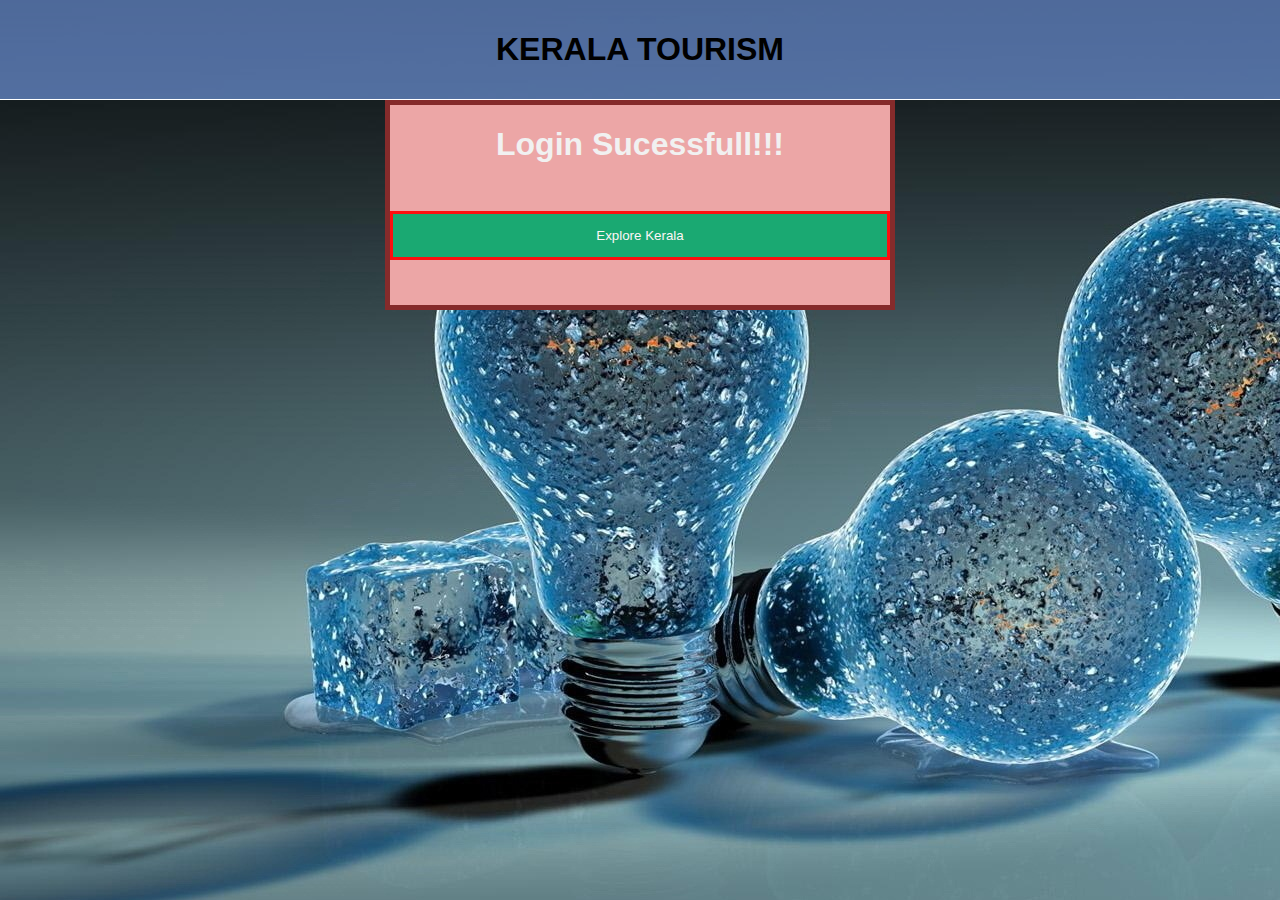
<file: log.html>
<!DOCTYPE html>
<html lang="en">
<head>
    <meta charset="UTF-8">
    <meta http-equiv="X-UA-Compatible" content="IE=edge">
    <meta name="viewport" content="width=device-width, initial-scale=1.0">
    <title>log</title>
    <link rel="stylesheet" href="./css/style.css">
</head>
<body background="./images/pic/log.jpg";>
    <!-- HEADER -->
    <div>
    <nav>
          <div style="text-align: center;">
            <h1 >KERALA TOURISM</h1>
          </div>
           
        </nav>
    </div>
        <!-- HEADER -->
    <div class="log">
        <h1>Login Sucessfull!!!</h1><br>
        <a href="./index.html"><button class="bt">Explore Kerala</button></a>
    </div>
    <script src="./script.js"></script>
</body>
</html>
</file>
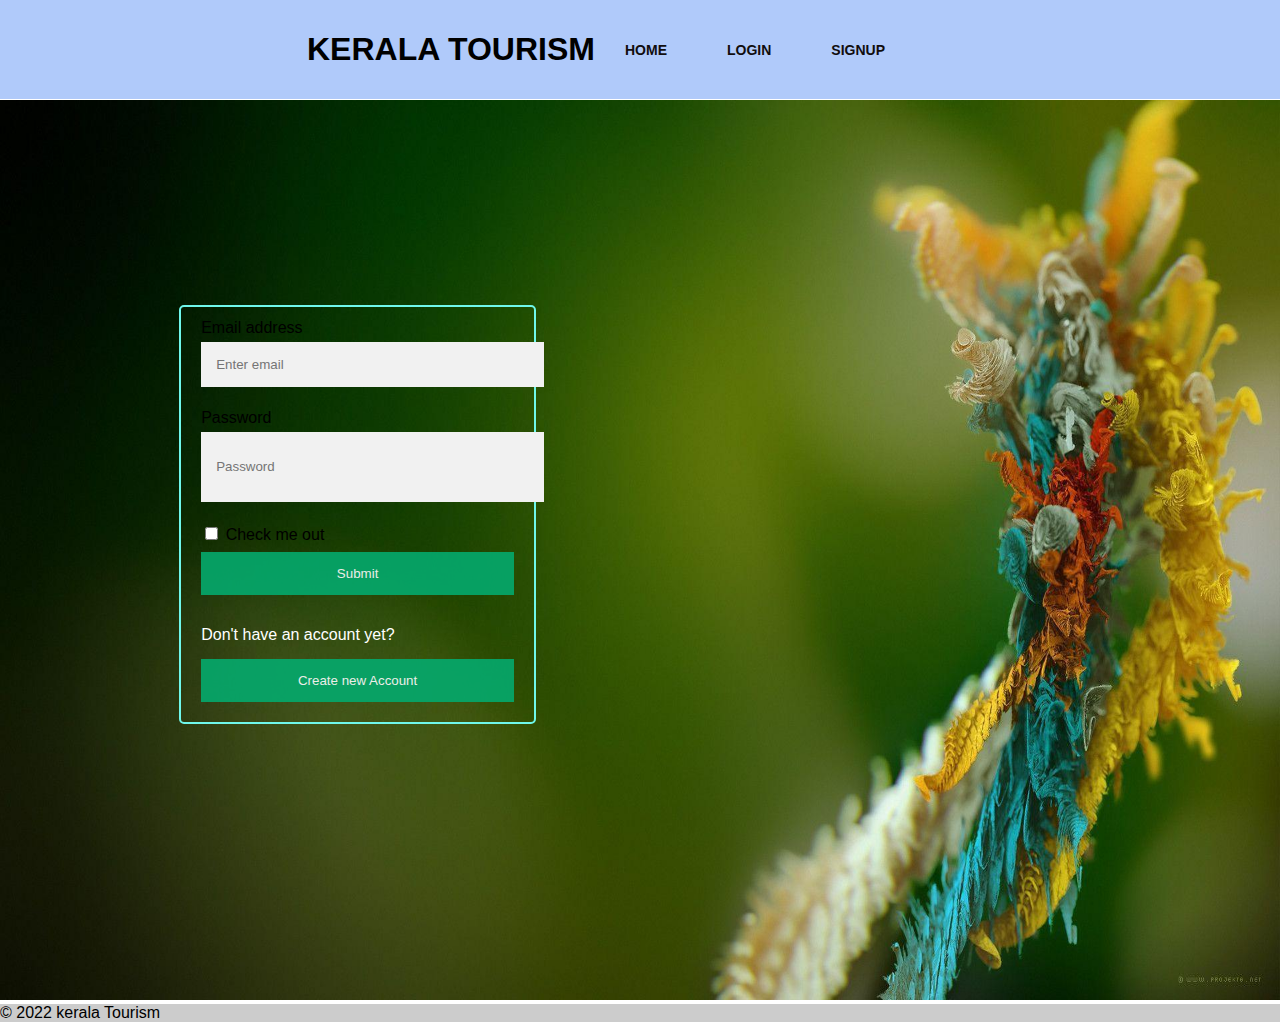
<file: login.html>
<!DOCTYPE html>
<html lang="en">
<head>
    <meta charset="UTF-8">
    <meta http-equiv="X-UA-Compatible" content="IE=edge">
    <meta name="viewport" content="width=device-width, initial-scale=1.0">
    <link href="https://cdn.jsdelivr.net/npm/bootstrap@5.1.3/dist/css/bootstrap.min.css" rel="stylesheet" integrity="sha384-1BmE4kWBq78iYhFldvKuhfTAU6auU8tT94WrHftjDbrCEXSU1oBoqyl2QvZ6jIW3" crossorigin="anonymous">
<script src="https://cdn.jsdelivr.net/npm/bootstrap@5.1.3/dist/js/bootstrap.bundle.min.js" integrity="sha384-ka7Sk0Gln4gmtz2MlQnikT1wXgYsOg+OMhuP+IlRH9sENBO0LRn5q+8nbTov4+1p" crossorigin="anonymous"></script>
    <title>Login</title>
    <link rel="shortcut icon" href="./images/pic/title.png" type="image/x-icon">
    <link rel="stylesheet" href="./css/style.css">
</head>
<body>
    <!-- HEADER -->
    <nav>
      <ul>
        <div>
          <h1 >KERALA TOURISM</h1>
        </div>
          <li><a href="./index.html">Home</a></li>
          <!-- <li><a href="#">News</a></li> -->
          <li><a href="./login.html">Login</a></li>
          <li><a href="./signup.html">Signup</a></li>
          <!-- <li><a href="ak.html">About Kerala</a></li> -->
          <!-- <li><a href="#">Contact</a></li> -->
      </ul>
      </nav>
      <!-- HEADER -->
    <section>

         <form action="./log.html"> 
            <div class="form-group">
              <label class="text-white" for="loginEmail">Email address</label>
              <input type="text"  id="emaillog" aria-describedby="emailHelp" placeholder="Enter email" required>
              <label for="emailerror" id="emailerror"></label>
            </div>
            <div class="form-group">
              <label class="text-white" for="loginPassword">Password</label>
              <input style="height: 40px;" type="password"  id="loginpwd" placeholder="Password" required>
              <label for="paserror" id="paserror"></label>
            </div>
            <div class="form-group form-check">
              <input type="checkbox" class="form-check-input" id="exampleCheck1">
              <label class="form-check-label text-white" for="exampleCheck1">Check me out</label>
            </div>
            <button id="btns" type="submit" class="btn btn-primary">Submit</button>
            <p style="color: white;text-indent: 0;margin-bottom: 0rem; ">Don't have an account yet?</p>
           <a href="./signup.html"><button type="button" class="btn btn-success">Create new Account</button></a>
         </form>

    <img src="./images/pic/nL7g32C-hd-photo-wallpaper.jpg" alt="">        
    
    </section>
    <footer class="bg-light text-center text-lg-start">
      <!-- Copyright -->
      <div class="text-center p-3" style="background-color: rgba(0, 0, 0, 0.2);">
        © 2022 kerala Tourism
        <!-- <a class="text-dark" href="https://mdbootstrap.com/">MDBootstrap.com</a> -->
      </div>
      <!-- Copyright -->
    </footer>
    <script src="./script.js"></script>
</body> 
</html>
</file>
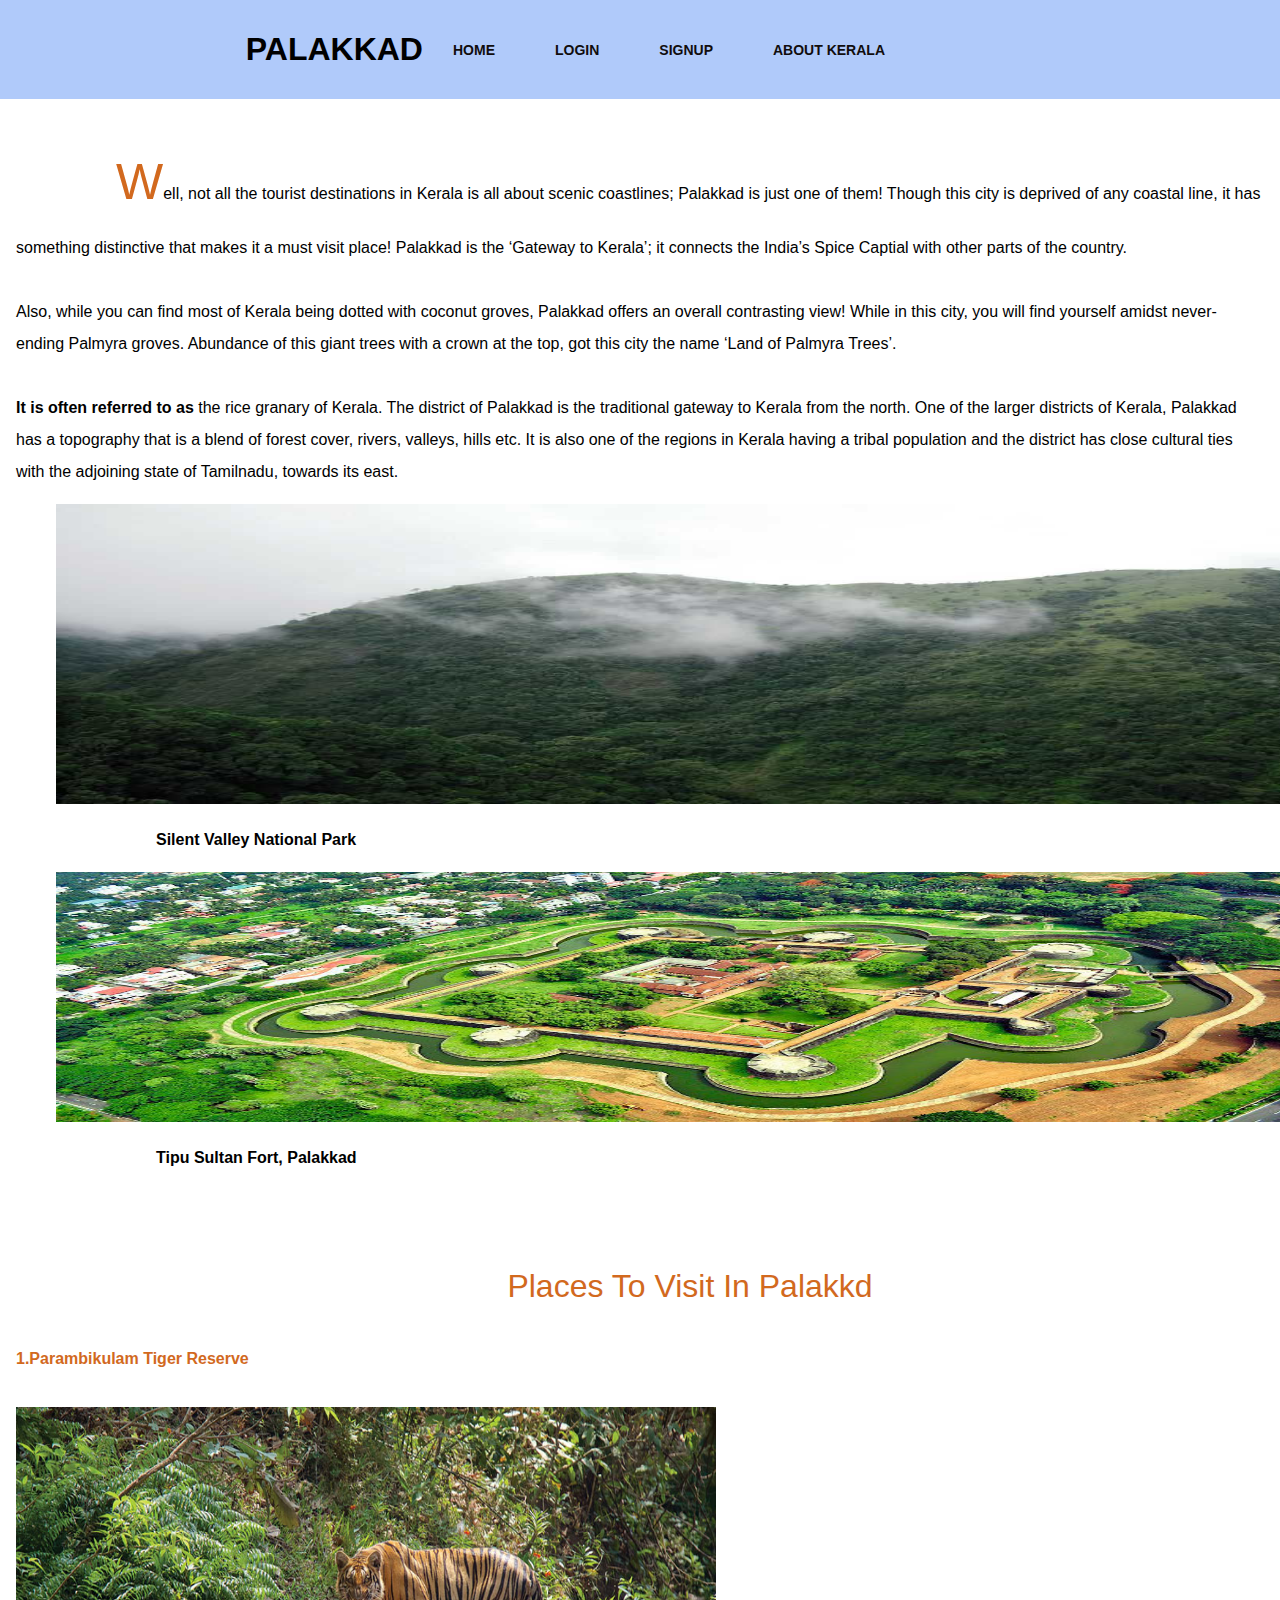
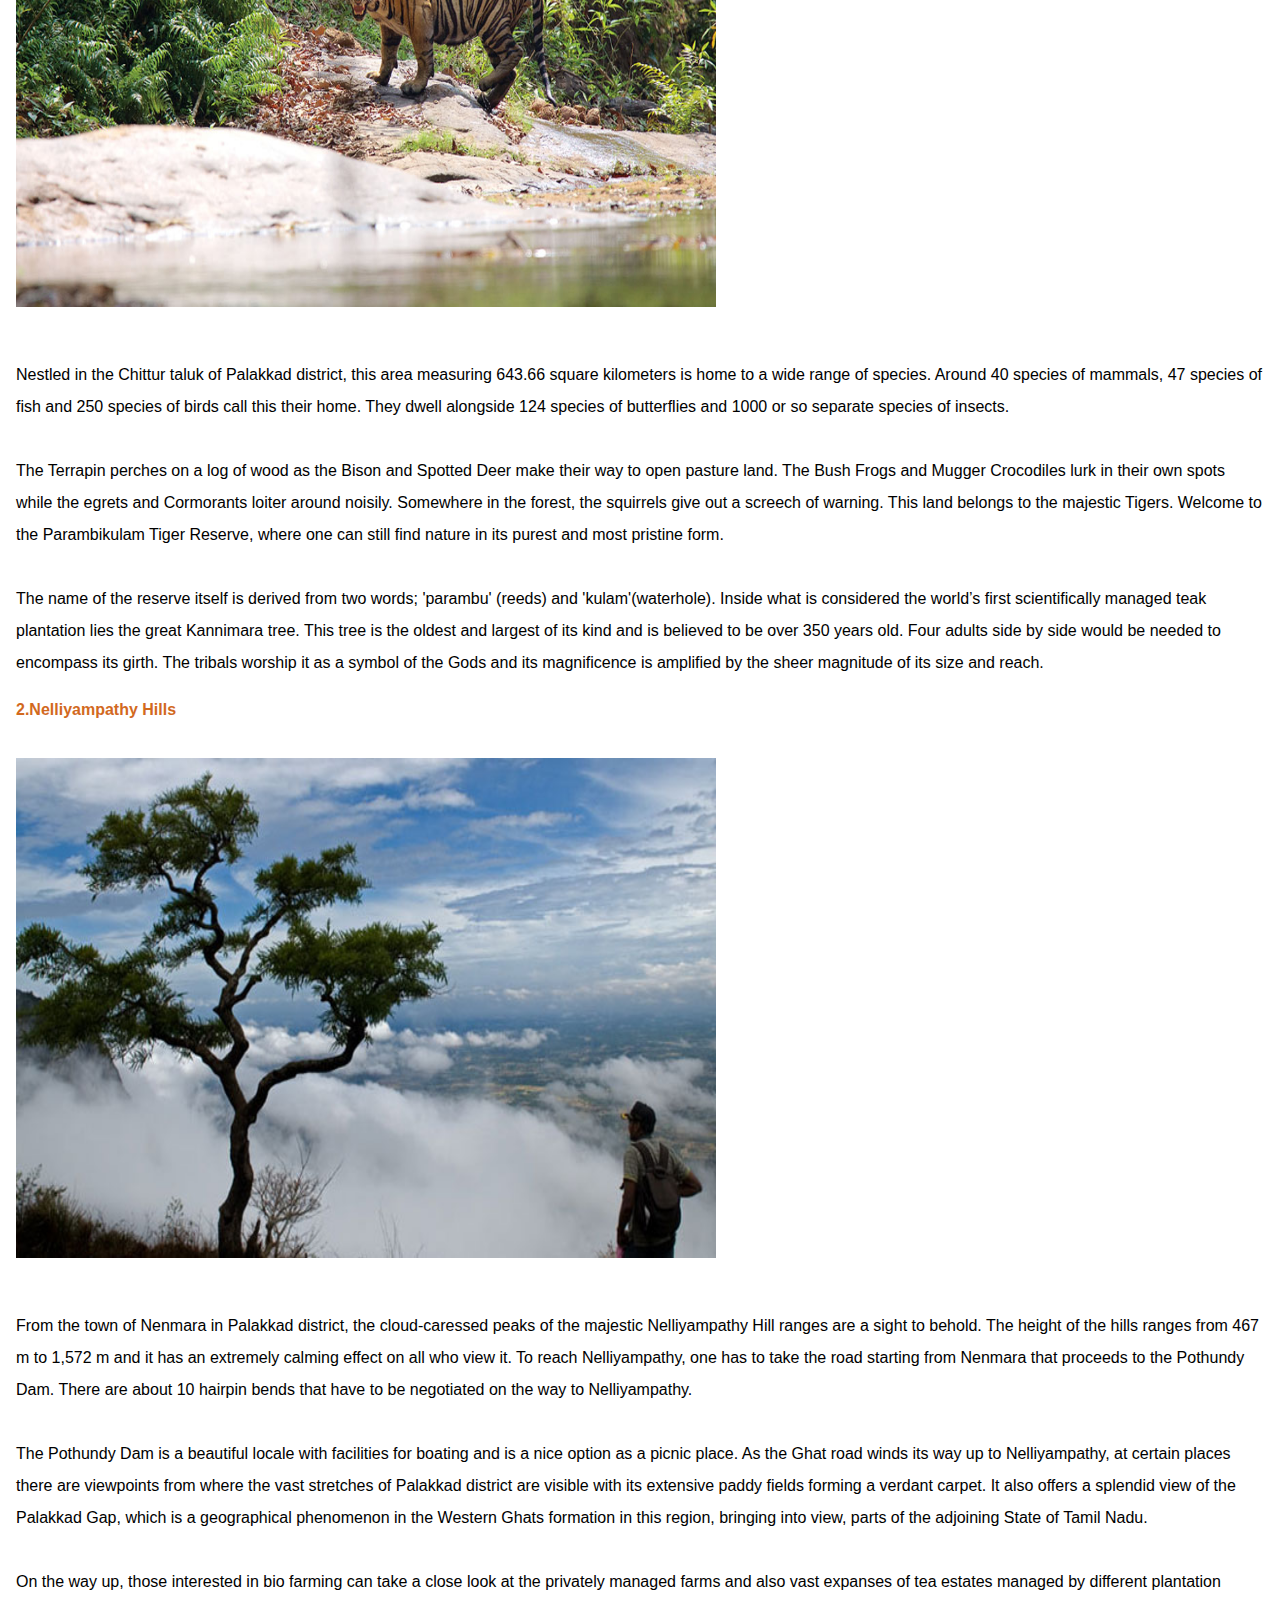
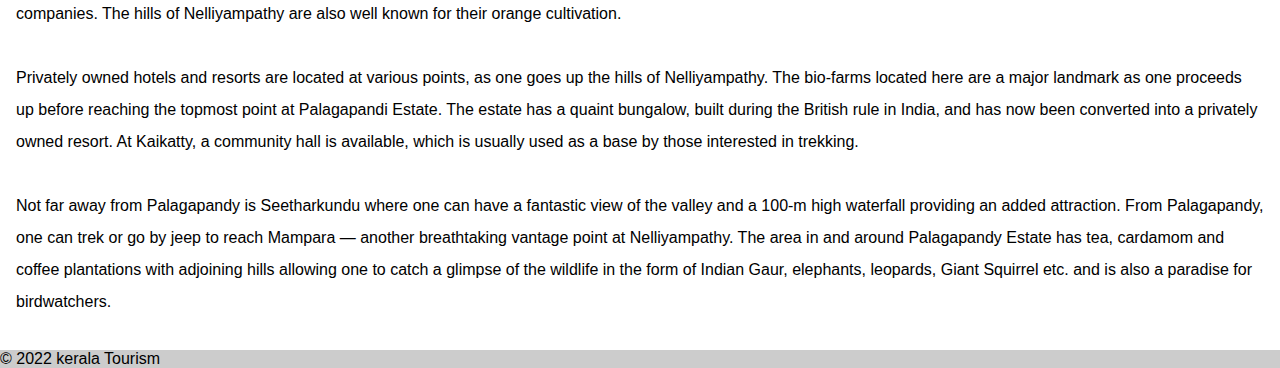
<file: pkd.html>
<!DOCTYPE html>
<html lang="en">
<head>
    <meta charset="UTF-8">
    <meta http-equiv="X-UA-Compatible" content="IE=edge">
    <meta name="viewport" content="width=device-width, initial-scale=1.0">
    <link rel="stylesheet" href="./css/style.css">
    <link href="https://cdn.jsdelivr.net/npm/bootstrap@5.1.3/dist/css/bootstrap.min.css" rel="stylesheet" integrity="sha384-1BmE4kWBq78iYhFldvKuhfTAU6auU8tT94WrHftjDbrCEXSU1oBoqyl2QvZ6jIW3" crossorigin="anonymous">
    <script src="https://cdn.jsdelivr.net/npm/bootstrap@5.1.3/dist/js/bootstrap.bundle.min.js" integrity="sha384-ka7Sk0Gln4gmtz2MlQnikT1wXgYsOg+OMhuP+IlRH9sENBO0LRn5q+8nbTov4+1p" crossorigin="anonymous"></script>
    <title>Palakkad</title>
    <link rel="shortcut icon" href="./images/pic/title.png" type="image/x-icon">
</head>
<body>
    <!-- HEADER -->
    <nav>
        <ul>
          <div>
            <h1 >PALAKKAD</h1>
          </div>
            <li><a href="./index.html">Home</a></li>
            <!-- <li><a href="#">News</a></li> -->
            <li><a href="./login.html">Login</a></li>
            <li><a href="./signup.html">Signup</a></li>
            <li><a href="ak.html">About Kerala</a></li>
            <!-- <li><a href="#">Contact</a></li> -->
        </ul>
        </nav>
        <!-- HEADER -->

        <div class="container">
            <div class="row">
                <div class="col-lg-8">
                    <p><span style="color: chocolate;font-size: 50px;">W</span>ell, not all the tourist destinations in Kerala is all about scenic coastlines; Palakkad is just one of them! Though this city is deprived of any coastal line, it has something distinctive that makes it a must visit place! Palakkad is the ‘Gateway to Kerala’; it connects the India’s Spice Captial with other parts of the country. <br><br>

                        Also, while you can find most of Kerala being dotted with coconut groves, Palakkad offers an overall contrasting view! While in this city, you will find yourself amidst never-ending Palmyra groves. Abundance of this giant trees with a crown at the top, got this city the name ‘Land of Palmyra Trees’. <br><br> <span style="font-weight: bold;">It is often referred to as</span> the rice granary of Kerala. The district of Palakkad is the traditional gateway to Kerala from the north. One of the larger districts of Kerala, Palakkad has a topography that is a blend of forest cover, rivers, valleys, hills etc. It is also one of the regions in Kerala having a tribal population and the district has close cultural ties with the adjoining state of Tamilnadu, towards its east.
                        
                </div>
                <div class="col-lg-4">
                    <img src="./images/SilentValley.jpg" alt="" style="height: 300px;margin-left: 40px;">
                    <p style="margin-left: 40px; font-weight: bold;">Silent Valley National Park</p>
                    <img src="./images/pkdfort.jpg" alt="" style="height: 250px;margin-left: 40px;">
                    <p style="margin-left: 40px; font-weight: bold;">Tipu Sultan Fort, Palakkad</p>
                </div>
            </div>
        </div>

        <div class="container">
            <div class="row">
                <div class="col-lg-8">
                    <p style="color: chocolate;font-size: xx-large; text-align: center;">Places To Visit In Palakkd</p>
                    <h4 style="color: chocolate;">1.Parambikulam Tiger Reserve</h4><br>
                    <img src="./images/Parambikkulam-tiger-reserve.jpg" alt="" style="height: 500px;width: 700px;margin-left: px;">
                    <p><br>Nestled in the Chittur taluk of Palakkad district, this area measuring 643.66 square kilometers is home to a wide range of species. Around 40 species of mammals, 47 species of fish and 250 species of birds call this their home. They dwell alongside 124 species of butterflies and 1000 or so separate species of insects. <br><br>

                        The Terrapin perches on a log of wood as the Bison and Spotted Deer make their way to open pasture land. The Bush Frogs and Mugger Crocodiles lurk in their own spots while the egrets and Cormorants loiter around noisily. Somewhere in the forest, the squirrels give out a screech of warning. This land belongs to the majestic Tigers. Welcome to the Parambikulam Tiger Reserve, where one can still find nature in its purest and most pristine form. <br><br>
                        
                        The name of the reserve itself is derived from two words; 'parambu' (reeds) and 'kulam'(waterhole). Inside what is considered the world’s first scientifically managed teak plantation lies the great Kannimara tree. This tree is the oldest and largest of its kind and is believed to be over 350 years old. Four adults side by side would be needed to encompass its girth. The tribals worship it as a symbol of the Gods and its magnificence is amplified by the sheer magnitude of its size and reach.</p>
                    <h4 style="color: chocolate;">2.Nelliyampathy Hills</h4><br>
                    <img src="./images/nelliyampathy_hills_palakkad.jpg" alt="" style="height: 500px;width: 700px;margin-left: px;">
                    <p><br>From the town of Nenmara in Palakkad district, the cloud-caressed peaks of the majestic Nelliyampathy Hill ranges are a sight to behold. The height of the hills ranges from 467 m to 1,572 m and it has an extremely calming effect on all who view it. To reach Nelliyampathy, one has to take the road starting from Nenmara that proceeds to the Pothundy Dam. There are about 10 hairpin bends that have to be negotiated on the way to Nelliyampathy. <br><br>

                        The Pothundy Dam is a beautiful locale with facilities for boating and is a nice option as a picnic place. As the Ghat road winds its way up to Nelliyampathy, at certain places there are viewpoints from where the vast stretches of Palakkad district are visible with its extensive paddy fields forming a verdant carpet. It also offers a splendid view of the Palakkad Gap, which is a geographical phenomenon in the Western Ghats formation in this region, bringing into view, parts of the adjoining State of Tamil Nadu. <br><br>
                        
                        On the way up, those interested in bio farming can take a close look at the privately managed farms and also vast expanses of tea estates managed by different plantation companies. The hills of Nelliyampathy are also well known for their orange cultivation. <br><br>
                        
                        Privately owned hotels and resorts are located at various points, as one goes up the hills of Nelliyampathy. The bio-farms located here are a major landmark as one proceeds up before reaching the topmost point at Palagapandi Estate. The estate has a quaint bungalow, built during the British rule in India, and has now been converted into a privately owned resort. At Kaikatty, a community hall is available, which is usually used as a base by those interested in trekking. <br><br>
                        
                        Not far away from Palagapandy is Seetharkundu where one can have a fantastic view of the valley and a 100-m high waterfall providing an added attraction. From Palagapandy, one can trek or go by jeep to reach Mampara — another breathtaking vantage point at Nelliyampathy. The area in and around Palagapandy Estate has tea, cardamom and coffee plantations with adjoining hills allowing one to catch a glimpse of the wildlife in the form of Indian Gaur, elephants, leopards, Giant Squirrel etc. and is also a paradise for birdwatchers.</p>
                    </div>
            </div>
        </div>

        <footer class="bg-light text-center text-lg-start">
            <!-- Copyright -->
            <div class="text-center p-3" style="background-color: rgba(0, 0, 0, 0.2);">
                © 2022 kerala Tourism
              <!-- <a class="text-dark" href="https://mdbootstrap.com/">MDBootstrap.com</a> -->
            </div>
            <!-- Copyright -->
          </footer>
</body>
</html>
</file>
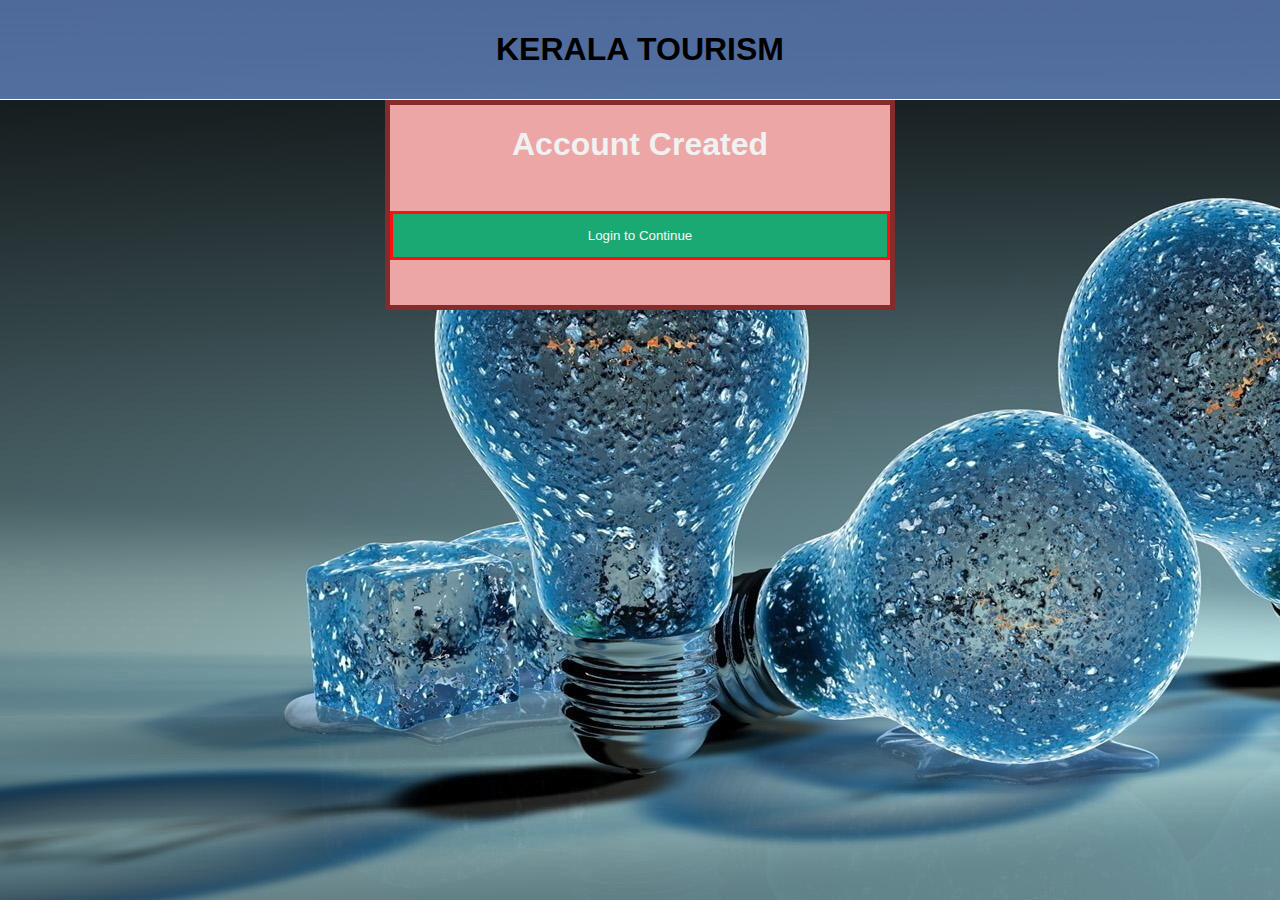
<file: sign.html>
<!DOCTYPE html>
<html lang="en">
<head>
    <meta charset="UTF-8">
    <meta http-equiv="X-UA-Compatible" content="IE=edge">
    <meta name="viewport" content="width=device-width, initial-scale=1.0">
    <title>log</title>
    <link rel="stylesheet" href="./css/style.css">
</head>
<body background="./images/pic/log.jpg";>
    <!-- HEADER -->
    <div>
    <nav>
          <div style="text-align: center;">
            <h1 >KERALA TOURISM</h1>
          </div>
           
        </nav>
    </div>
        <!-- HEADER -->
    <div class="log">
        <h1>Account Created</h1><br>
        <a href="./login.html"><button class="bt">Login to Continue</button></a>
    </div>
</body>
</html>
</file>
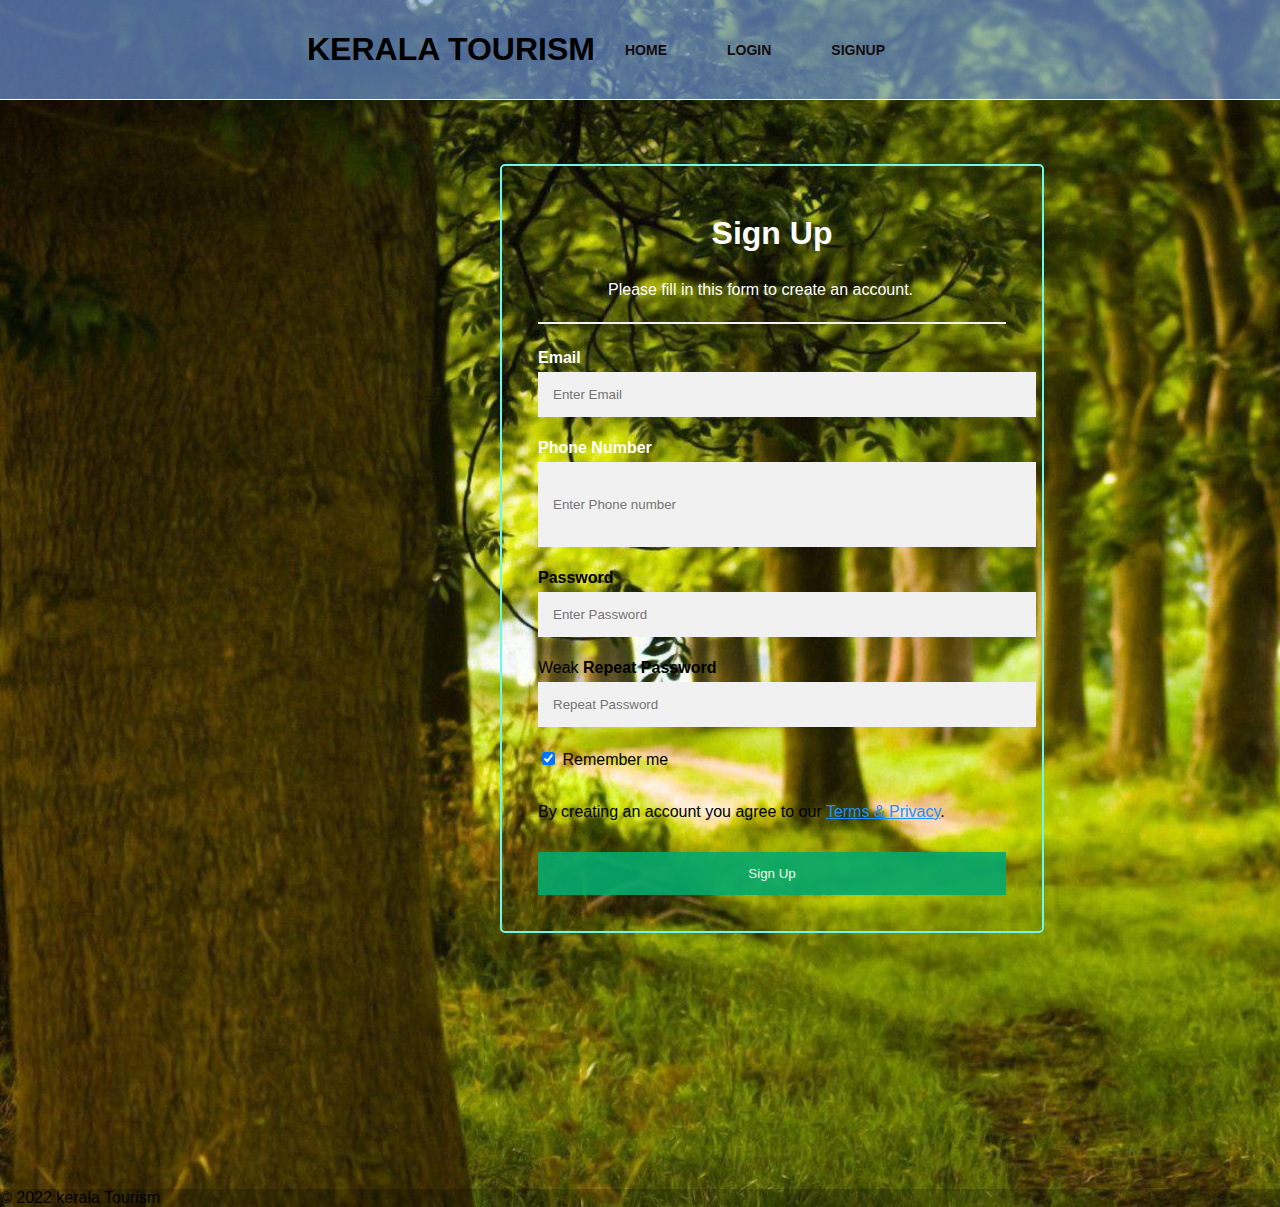
<file: signup.html>
<!DOCTYPE html>
<html lang="en">
<head>
    <meta charset="UTF-8">
    <meta http-equiv="X-UA-Compatible" content="IE=edge">
    <meta name="viewport" content="width=device-width, initial-scale=1.0">
    <link rel="stylesheet" href="./css/style.css">
    <link href="https://cdn.jsdelivr.net/npm/bootstrap@5.1.3/dist/css/bootstrap.min.css" rel="stylesheet" integrity="sha384-1BmE4kWBq78iYhFldvKuhfTAU6auU8tT94WrHftjDbrCEXSU1oBoqyl2QvZ6jIW3" crossorigin="anonymous">
    <script src="https://cdn.jsdelivr.net/npm/bootstrap@5.1.3/dist/js/bootstrap.bundle.min.js" integrity="sha384-ka7Sk0Gln4gmtz2MlQnikT1wXgYsOg+OMhuP+IlRH9sENBO0LRn5q+8nbTov4+1p" crossorigin="anonymous"></script>
    <script src="https://cdnjs.cloudflare.com/ajax/libs/jquery/3.3.1/jquery.min.js"></script>
    <script src="https://igorescobar.github.io/jQuery-Mask-Plugin/js/jquery.mask.min.js" type="text/javascript"></script>
    <title>Signup</title>
    <link rel="shortcut icon" href="./images/pic/title.png" type="image/x-icon">
</head>
<body background="./images/pic/lvlGDJr-images-for-hd-wallpapers.jpg" style="background-size:cover;">
    
    <!-- HEADER -->
    <nav>
      <ul>
        <div>
          <h1 >KERALA TOURISM</h1>
        </div>
          <li><a href="./index.html">Home</a></li>
          <!-- <li><a href="#">News</a></li> -->
          <li><a href="./login.html">Login</a></li>
          <li><a href="./signup.html">Signup</a></li>
          <!-- <li><a href="ak.html">About Kerala</a></li> -->
          <!-- <li><a href="#">Contact</a></li> -->
      </ul>
      </nav>
      <!-- HEADER -->
        <section >
        <form action="./sign.html" id="form1" runat="server" onsubmit="return validate();" style="border:solid 1px rgb(245, 115, 245) none; width: 500px; position: relative; margin-top: 5%; margin-left: 500px; margin-bottom: 20%;">
            <div class="container">
              <!-- <div class="row"> -->
                <!-- <div class="col-lg-4"> -->
              <h1 style="text-align: center;color: white;">Sign Up</h1>
              <p style="text-indent: 70px;color: white;">Please fill in this form to create an account.</p>
              <hr>
          
              <label for="email" style="color: white;"><b>Email</b></label>
              <label for="error" id="error"></label><br>
              <input type="text" placeholder="Enter Email" id="email">
              <!-- <label for="error" id="error"></label><br> -->

              <label for="email" style="color: white;"><b>Phone Number</b></label>
              <label for="error" id="numerror"></label><br>
              <input type="text" placeholder="Enter Phone number" id="number" maxlength="12" class="phone_us" style="width: 100%; height: 55px; border: none; background: #f1f1f1;" required> <br>

              <label for="psw" ><b>Password</b></label>
              <input type="password" placeholder="Enter Password" name="psw" id="PassEntry" class="form-control passwordInput"><br>
              <span id="StrengthDisp" class="badge displayBadge">Weak</span>
          
              <label for="psw-repeat"><b>Repeat Password</b></label>
              <span id="message"></span><br>
              <input type="password" placeholder="Repeat Password" name="psw-repeat" id="rePassEntry" onkeyup="check()">
              
          
              <label>
                <input type="checkbox" checked="checked" name="remember" style="margin-bottom:15px"> Remember me
              </label>
          
              <p style="text-indent: 0;">By creating an account you agree to our <a href="#" style="color:dodgerblue">Terms & Privacy</a>.</p>
          
              <div class="clearfix">
                <!-- <button type="button" class="cancelbtn">Cancel</button> -->
                <button type="submit" class="signupbtn">Sign Up</button>    
              </div>
            <!-- </div>
            </div> -->
            </div>
          </form>
        </section>
          
        <footer class="bg-light text-center text-lg-start">
          <!-- Copyright -->
          <div class="text-center p-3" style="background-color: rgba(0, 0, 0, 0.2);">
            © 2022 kerala Tourism
            <!-- <a class="text-dark" href="https://mdbootstrap.com/">MDBootstrap.com</a> -->
          </div>
          <!-- Copyright -->
        </footer>
        <script src="./script.js"></script>
</body>
</html>
</file>
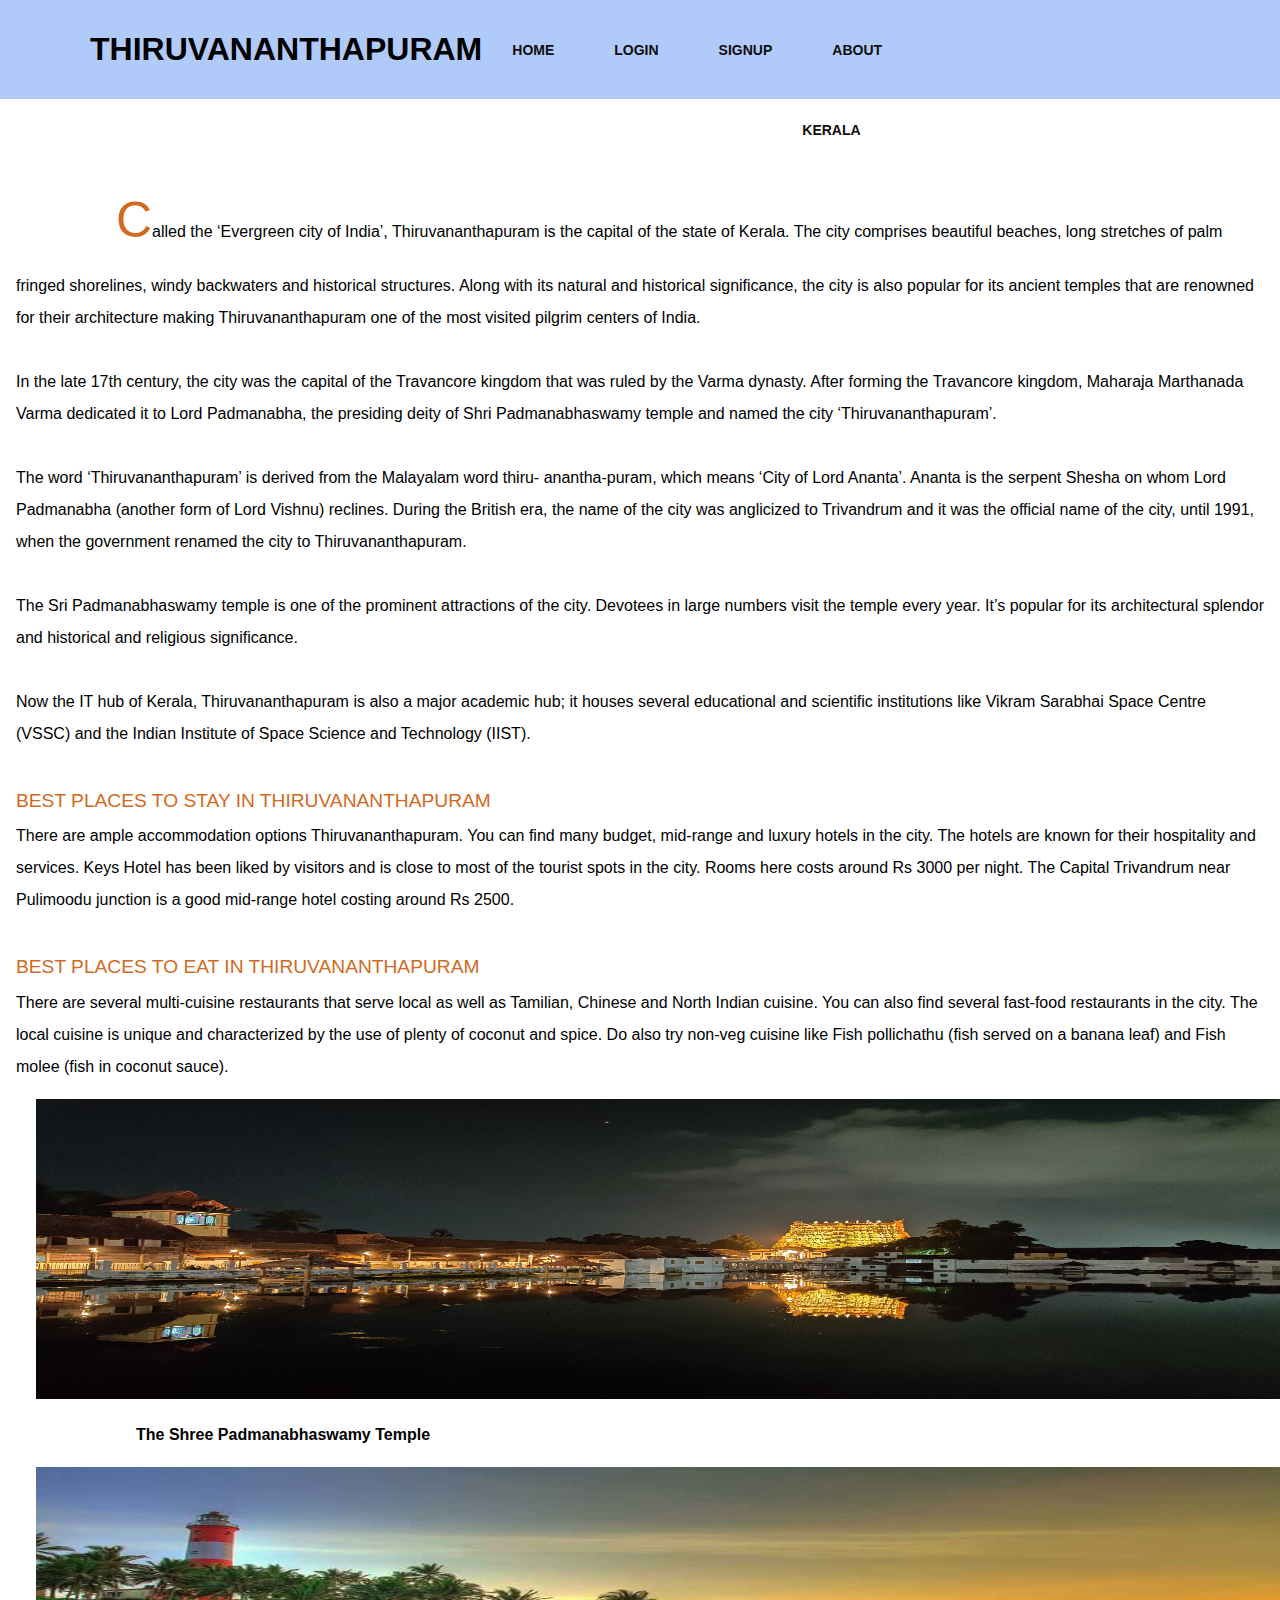
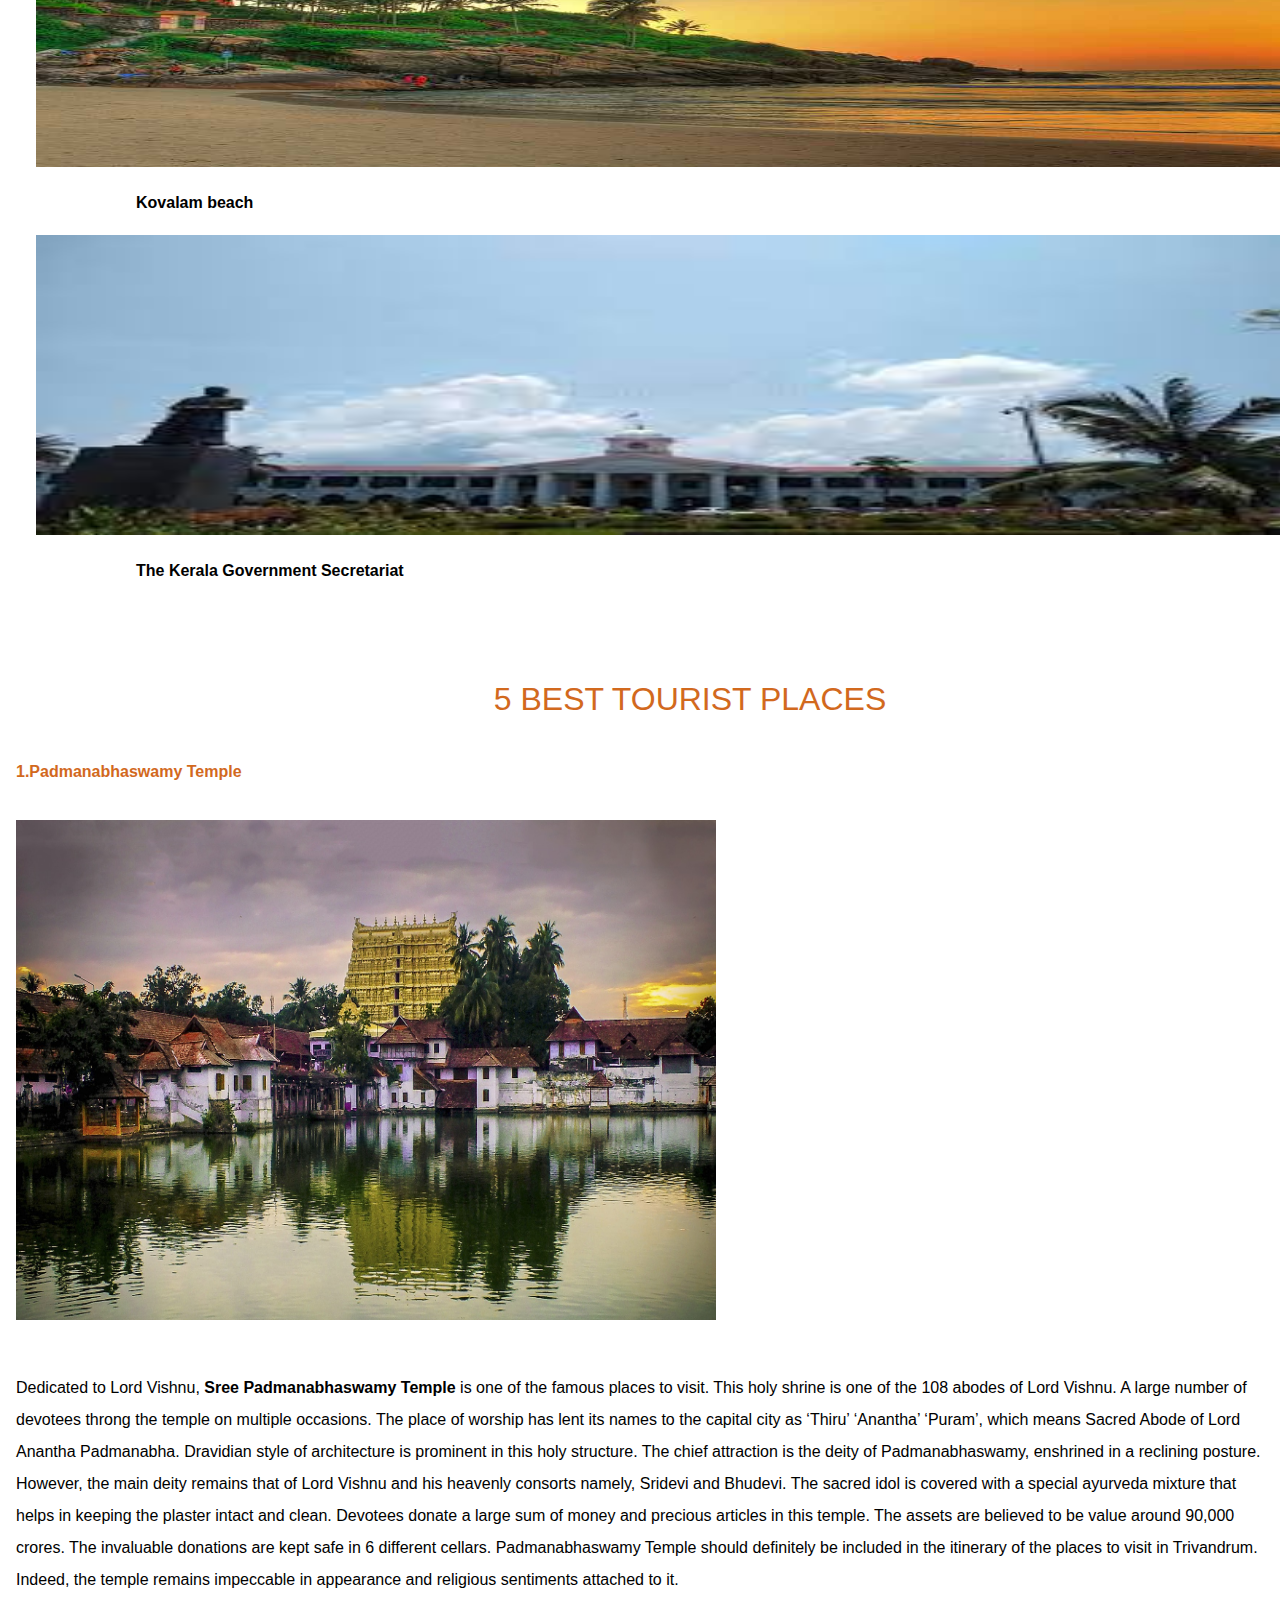
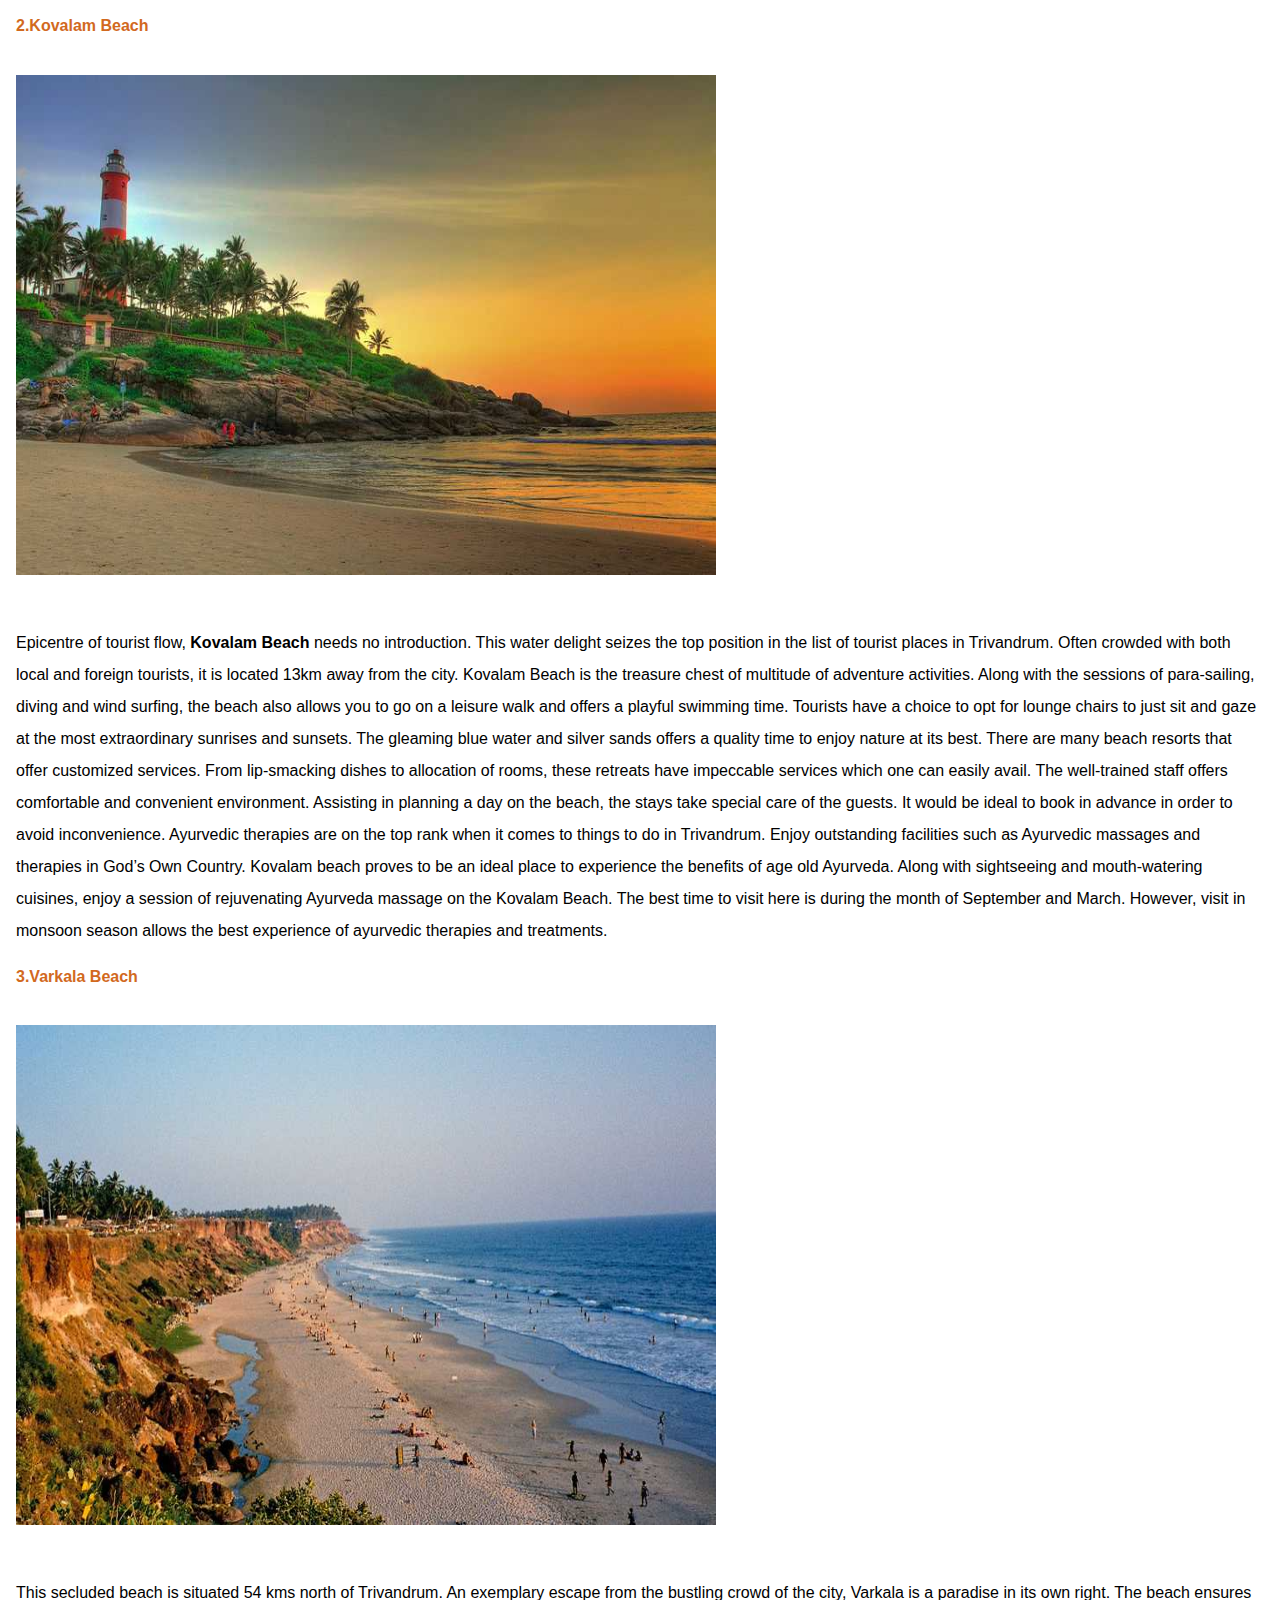
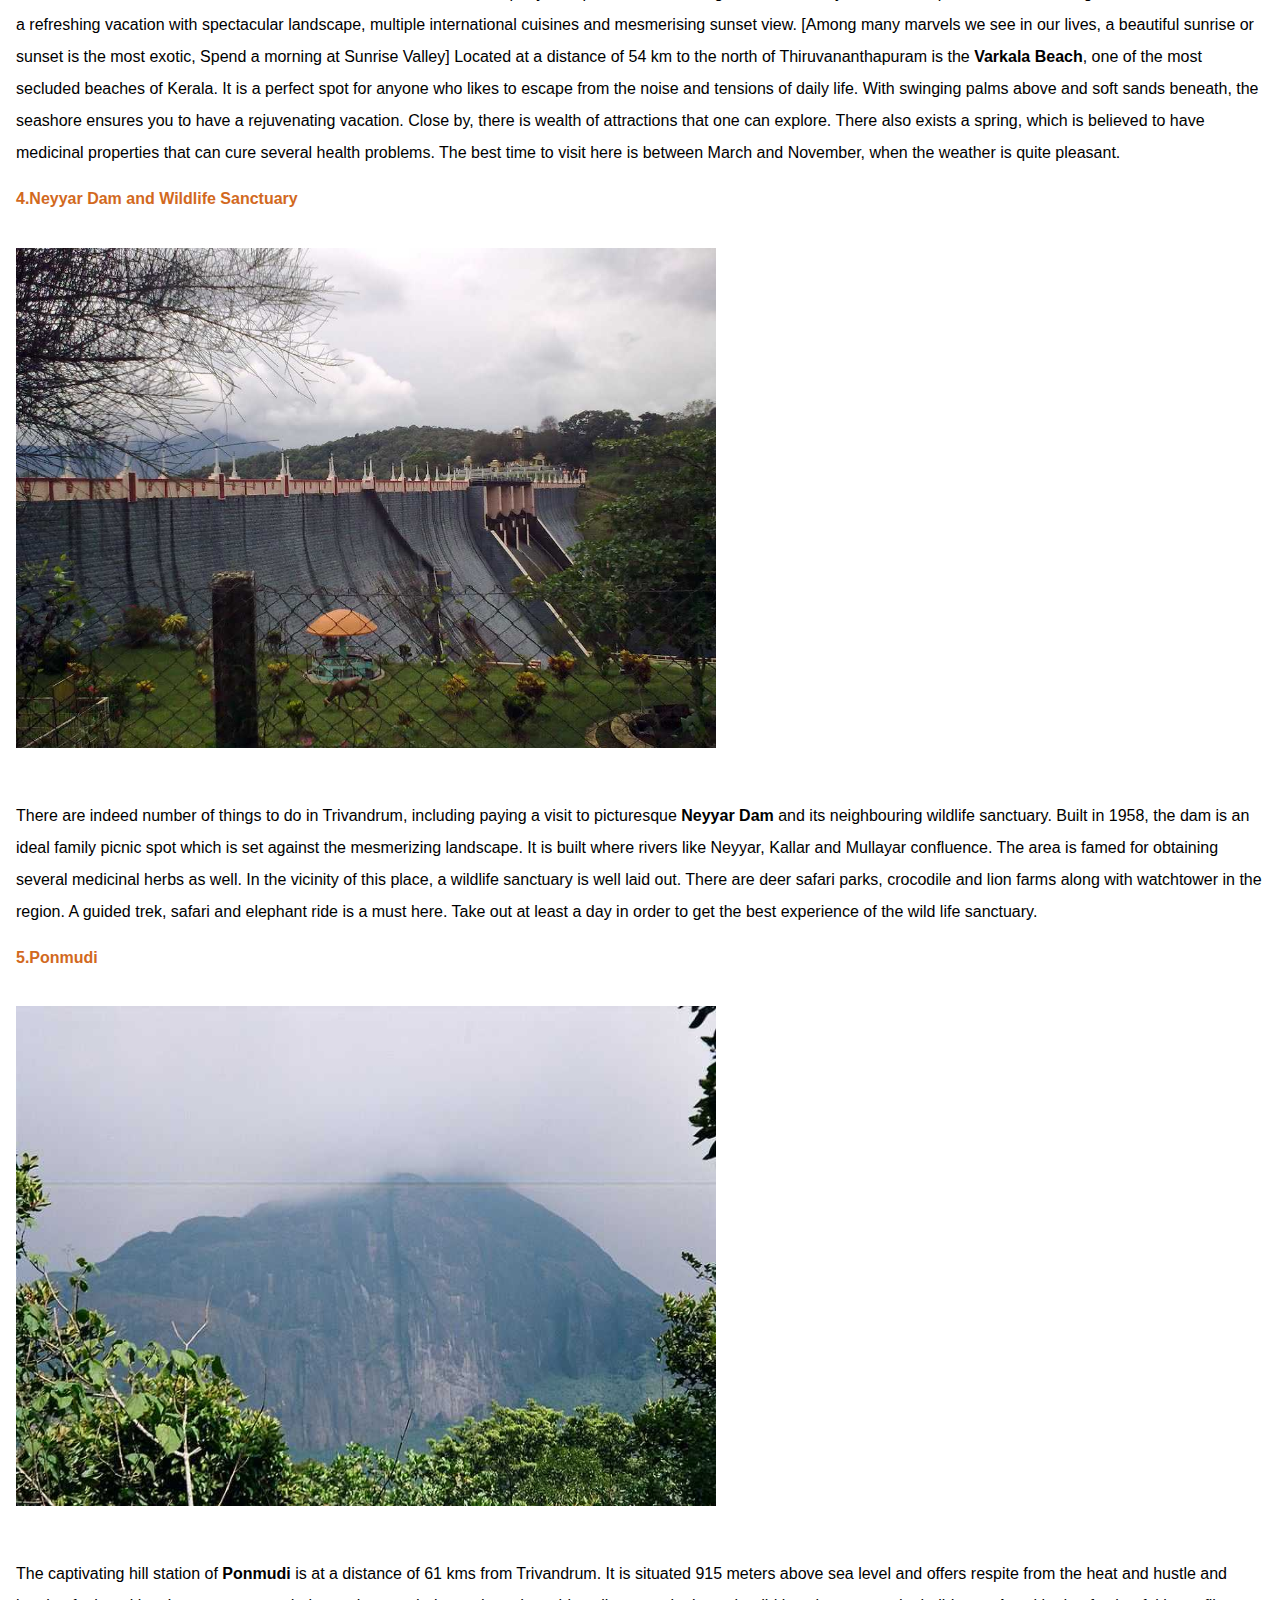
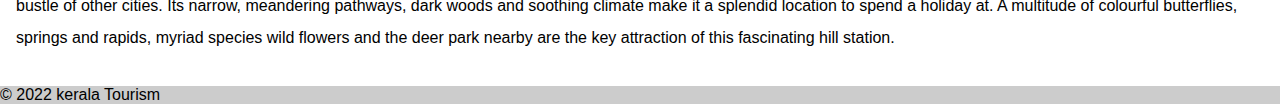
<file: tvm.html>
<!DOCTYPE html>
<html lang="en">
<head>
    <meta charset="UTF-8">
    <meta http-equiv="X-UA-Compatible" content="IE=edge">
    <meta name="viewport" content="width=device-width, initial-scale=1.0">
    <link rel="stylesheet" href="./css/style.css">
    <script src="https://code.jquery.com/jquery-3.2.1.slim.min.js" integrity="sha384-KJ3o2DKtIkvYIK3UENzmM7KCkRr/rE9/Qpg6aAZGJwFDMVNA/GpGFF93hXpG5KkN" crossorigin="anonymous"></script>
    <script src="https://cdn.jsdelivr.net/npm/popper.js@1.12.9/dist/umd/popper.min.js" integrity="sha384-ApNbgh9B+Y1QKtv3Rn7W3mgPxhU9K/ScQsAP7hUibX39j7fakFPskvXusvfa0b4Q" crossorigin="anonymous"></script>
    <link href="https://cdn.jsdelivr.net/npm/bootstrap@5.1.3/dist/css/bootstrap.min.css" rel="stylesheet" integrity="sha384-1BmE4kWBq78iYhFldvKuhfTAU6auU8tT94WrHftjDbrCEXSU1oBoqyl2QvZ6jIW3" crossorigin="anonymous">
    <script src="https://cdn.jsdelivr.net/npm/bootstrap@5.1.3/dist/js/bootstrap.bundle.min.js" integrity="sha384-ka7Sk0Gln4gmtz2MlQnikT1wXgYsOg+OMhuP+IlRH9sENBO0LRn5q+8nbTov4+1p" crossorigin="anonymous"></script>
    <title>Thiruvananthapuram</title>
    <link rel="shortcut icon" href="./images/pic/title.png" type="image/x-icon">
</head>
<body>
    <!-- HEADER -->
    <nav>
        <ul>
          <div>
            <h1 >THIRUVANANTHAPURAM</h1>
          </div>
            <li><a href="./index.html">Home</a></li>
            <!-- <li><a href="#">News</a></li> -->
            <li><a href="./login.html">Login</a></li>
            <li><a href="./signup.html">Signup</a></li>
            <li><a href="ak.html">About Kerala</a></li>
            <!-- <li><a href="#">Contact</a></li> -->
        </ul>
        </nav>
        <!-- HEADER -->

        <div class="container ">
            <div class="row">
                <div class="col-lg-8">
                    <p><span style="color: chocolate;font-size: 50px;">C</span>alled the ‘Evergreen city of India’, Thiruvananthapuram is the capital of the state of Kerala. The city comprises beautiful beaches, long stretches of palm fringed shorelines, windy backwaters and historical structures. Along with its natural and historical significance, the city is also popular for its ancient temples that are renowned for their architecture making Thiruvananthapuram one of the most visited pilgrim centers of India. <br> <br>

                        In the late 17th century, the city was the capital of the Travancore kingdom that was ruled by the Varma dynasty. After forming the Travancore kingdom, Maharaja Marthanada Varma dedicated it to Lord Padmanabha, the presiding deity of Shri Padmanabhaswamy temple and named the city ‘Thiruvananthapuram’. <br> <br>
                        
                        The word ‘Thiruvananthapuram’ is derived from the Malayalam word thiru- anantha-puram, which means ‘City of Lord Ananta’. Ananta is the serpent Shesha on whom Lord Padmanabha (another form of Lord Vishnu) reclines. During the British era, the name of the city was anglicized to Trivandrum and it was the official name of the city, until 1991, when the government renamed the city to Thiruvananthapuram. <br><br>
                        
                        The Sri Padmanabhaswamy temple is one of the prominent attractions of the city. Devotees in large numbers visit the temple every year. It’s popular for its architectural splendor and historical and religious significance. <br><br>
                        
                        
                        Now the IT hub of Kerala, Thiruvananthapuram is also a major academic hub; it houses several educational and scientific institutions like Vikram Sarabhai Space Centre (VSSC) and the Indian Institute of Space Science and Technology (IIST). <br><br>
                        
                        <span style="color: chocolate;font-size: larger;"> BEST PLACES TO STAY IN THIRUVANANTHAPURAM</span> <br>
                        There are ample accommodation options Thiruvananthapuram. You can find many budget, mid-range and luxury hotels in the city. The hotels are known for their hospitality and services. Keys Hotel has been liked by visitors and is close to most of the tourist spots in the city. Rooms here costs around Rs 3000 per night. The Capital Trivandrum near Pulimoodu junction is a good mid-range hotel costing around Rs 2500. <br> <br>
                        
                        <span style="color: chocolate;font-size: larger;">BEST PLACES TO EAT IN THIRUVANANTHAPURAM</span> <br>
                        There are several multi-cuisine restaurants that serve local as well as Tamilian, Chinese and North Indian cuisine. You can also find several fast-food restaurants in the city. The local cuisine is unique and characterized by the use of plenty of coconut and spice. Do also try non-veg cuisine like Fish pollichathu (fish served on a banana leaf) and Fish molee (fish in coconut sauce).</p>
                </div>
                <div class="col-lg-4">
                    <img src="./images/tvmp1.jpg" alt="" style="height: 300px;margin-left: 20px;">
                    <p style="margin-left: 20px; font-weight: bold;">The Shree Padmanabhaswamy Temple</p>
                    <img src="./images/KOVALAM.jpg" alt="" style="height: 300px;margin-left: 20px;"> 
                    <p style="margin-left: 20px;font-weight: bold;">Kovalam beach</p>
                    <img src="./images/secretriat.jpg" alt="" style="height: 300px; margin-left: 20px;">   
                    <p style="margin-left: 20px; font-weight: bold;">The Kerala Government Secretariat</p>
                </div>
            </div>
        </div>

        <div class="container">
            <div class="row">
                <div class="col-lg-8">
                    <p style="color: chocolate;font-size: xx-large; text-align: center;">5 BEST TOURIST PLACES</p>
                    <!-- <p style="color: chocolate;font-size: larger;">1.Padmanabhaswamy Temple</p> -->
                    <h4 style="color: chocolate;">1.Padmanabhaswamy Temple</h4><br>
                    <img src="./images/pad.jpg" alt="" style="height: 500px;width: 700px;margin-left: px;">
                    <p><br> Dedicated to Lord Vishnu,<span style="font-weight: bold;"> Sree Padmanabhaswamy Temple </span> is one of the famous places to visit. This holy shrine is one of the 108 abodes of Lord Vishnu. A large number of devotees throng the temple on multiple occasions.

                        The place of worship has lent its names to the capital city as ‘Thiru’ ‘Anantha’ ‘Puram’, which means Sacred Abode of Lord Anantha Padmanabha. Dravidian style of architecture is prominent in this holy structure.
                        
                        The chief attraction is the deity of Padmanabhaswamy, enshrined in a reclining posture. However, the main deity remains that of Lord Vishnu and his heavenly consorts namely, Sridevi and Bhudevi. The sacred idol is covered with a special ayurveda mixture that helps in keeping the plaster intact and clean. Devotees donate a large sum of money and precious articles in this temple. The assets are believed to be value around 90,000 crores.  The invaluable donations are kept safe in 6 different cellars.
                        
                        Padmanabhaswamy Temple should definitely be included in the itinerary of the places to visit in Trivandrum. Indeed, the temple remains impeccable in appearance and religious sentiments attached to it.</p>

                        <h4 style="color: chocolate;">2.Kovalam Beach</h4><br>
                        <img src="./images/KOV.jpg" alt="" style="height: 500px;width: 700px;margin-left: px;">
                        <p><br> Epicentre of tourist flow,<span style="font-weight: bold;"> Kovalam Beach</span> needs no introduction. This water delight seizes the top position in the list of tourist places in Trivandrum. Often crowded with both local and foreign tourists, it is located 13km away from the city.

                            Kovalam Beach is the treasure chest of multitude of adventure activities. Along with the sessions of para-sailing, diving and wind surfing, the beach also allows you to go on a leisure walk and offers a playful swimming time. Tourists have a choice to opt for lounge chairs to just sit and gaze at the most extraordinary sunrises and sunsets. The gleaming blue water and silver sands offers a quality time to enjoy nature at its best.
                            
                            There are many beach resorts that offer customized services. From lip-smacking dishes to allocation of rooms, these retreats have impeccable services which one can easily avail. The well-trained staff offers comfortable and convenient environment. Assisting in planning a day on the beach, the stays take special care of the guests. It would be ideal to book in advance in order to avoid inconvenience.
                            
                            Ayurvedic therapies are on the top rank when it comes to things to do in Trivandrum. Enjoy outstanding facilities such as Ayurvedic massages and therapies in God’s Own Country. Kovalam beach proves to be an ideal place to experience the benefits of age old Ayurveda.
                            
                            Along with sightseeing and mouth-watering cuisines, enjoy a session of rejuvenating Ayurveda massage on the Kovalam Beach. The best time to visit here is during the month of September and March. However, visit in monsoon season allows the best experience of ayurvedic therapies and treatments.</p>

                            <h4 style="color: chocolate;">3.Varkala Beach</h4><br>
                            <img src="./images/Varkala.png" alt="" style="height: 500px;width: 700px;margin-left: px;">
                            <p><br> This secluded beach is situated 54 kms north of Trivandrum. An exemplary escape from the bustling crowd of the city, Varkala is a paradise in its own right. The beach ensures a refreshing vacation with spectacular landscape, multiple international cuisines and mesmerising sunset view.

                                [Among many marvels we see in our lives, a beautiful sunrise or sunset is the most exotic, Spend a morning at Sunrise Valley]
                                
                                Located at a distance of 54 km to the north of Thiruvananthapuram is the <span style="font-weight: bold;"> Varkala Beach</span>, one of the most secluded beaches of Kerala. It is a perfect spot for anyone who likes to escape from the noise and tensions of daily life. With swinging palms above and soft sands beneath, the seashore ensures you to have a rejuvenating vacation. Close by, there is wealth of attractions that one can explore.
                                
                                There also exists a spring, which is believed to have medicinal properties that can cure several health problems. The best time to visit here is between March and November, when the weather is quite pleasant.</p>
                                
                            <h4 style="color: chocolate;">4.Neyyar Dam and Wildlife Sanctuary</h4><br>
                            <img src="./images/neyyar.jpg" alt="" style="height: 500px;width: 700px;margin-left: px;">
                            <p><br>There are indeed number of things to do in Trivandrum, including paying a visit to picturesque <span style="font-weight: bold;"> Neyyar Dam</span> and its neighbouring wildlife sanctuary. Built in 1958, the dam is an ideal family picnic spot which is set against the mesmerizing landscape. It is built where rivers like Neyyar, Kallar and Mullayar confluence. The area is famed for obtaining several medicinal herbs as well.

                                In the vicinity of this place, a wildlife sanctuary is well laid out. There are deer safari parks, crocodile and lion farms along with watchtower in the region. A guided trek, safari and elephant ride is a must here. Take out at least a day in order to get the best experience of the wild life sanctuary.</p>
                            <h4 style="color: chocolate;">5.Ponmudi</h4><br>
                            <img src="./images/PONMUDI.jpg" alt="" style="height: 500px;width: 700px;margin-left: px;">
                            <p><br>The captivating hill station of <span style="font-weight: bold;"> Ponmudi</span> is at a distance of 61 kms from Trivandrum. It is situated 915 meters above sea level and offers respite from the heat and hustle and bustle of other cities. Its narrow, meandering pathways, dark woods and soothing climate make it a splendid location to spend a holiday at. A multitude of colourful butterflies, springs and rapids, myriad species wild flowers and the deer park nearby are the key attraction of this fascinating hill station.</p>
                </div>
            </div>
        </div>
        <footer class="bg-light text-center text-lg-start">
            <!-- Copyright -->
            <div class="text-center p-3" style="background-color: rgba(0, 0, 0, 0.2);">
                © 2022 kerala Tourism
              <!-- <a class="text-dark" href="https://mdbootstrap.com/">MDBootstrap.com</a> -->
            </div>
            <!-- Copyright -->
          </footer>

</body>
</html>
</file>
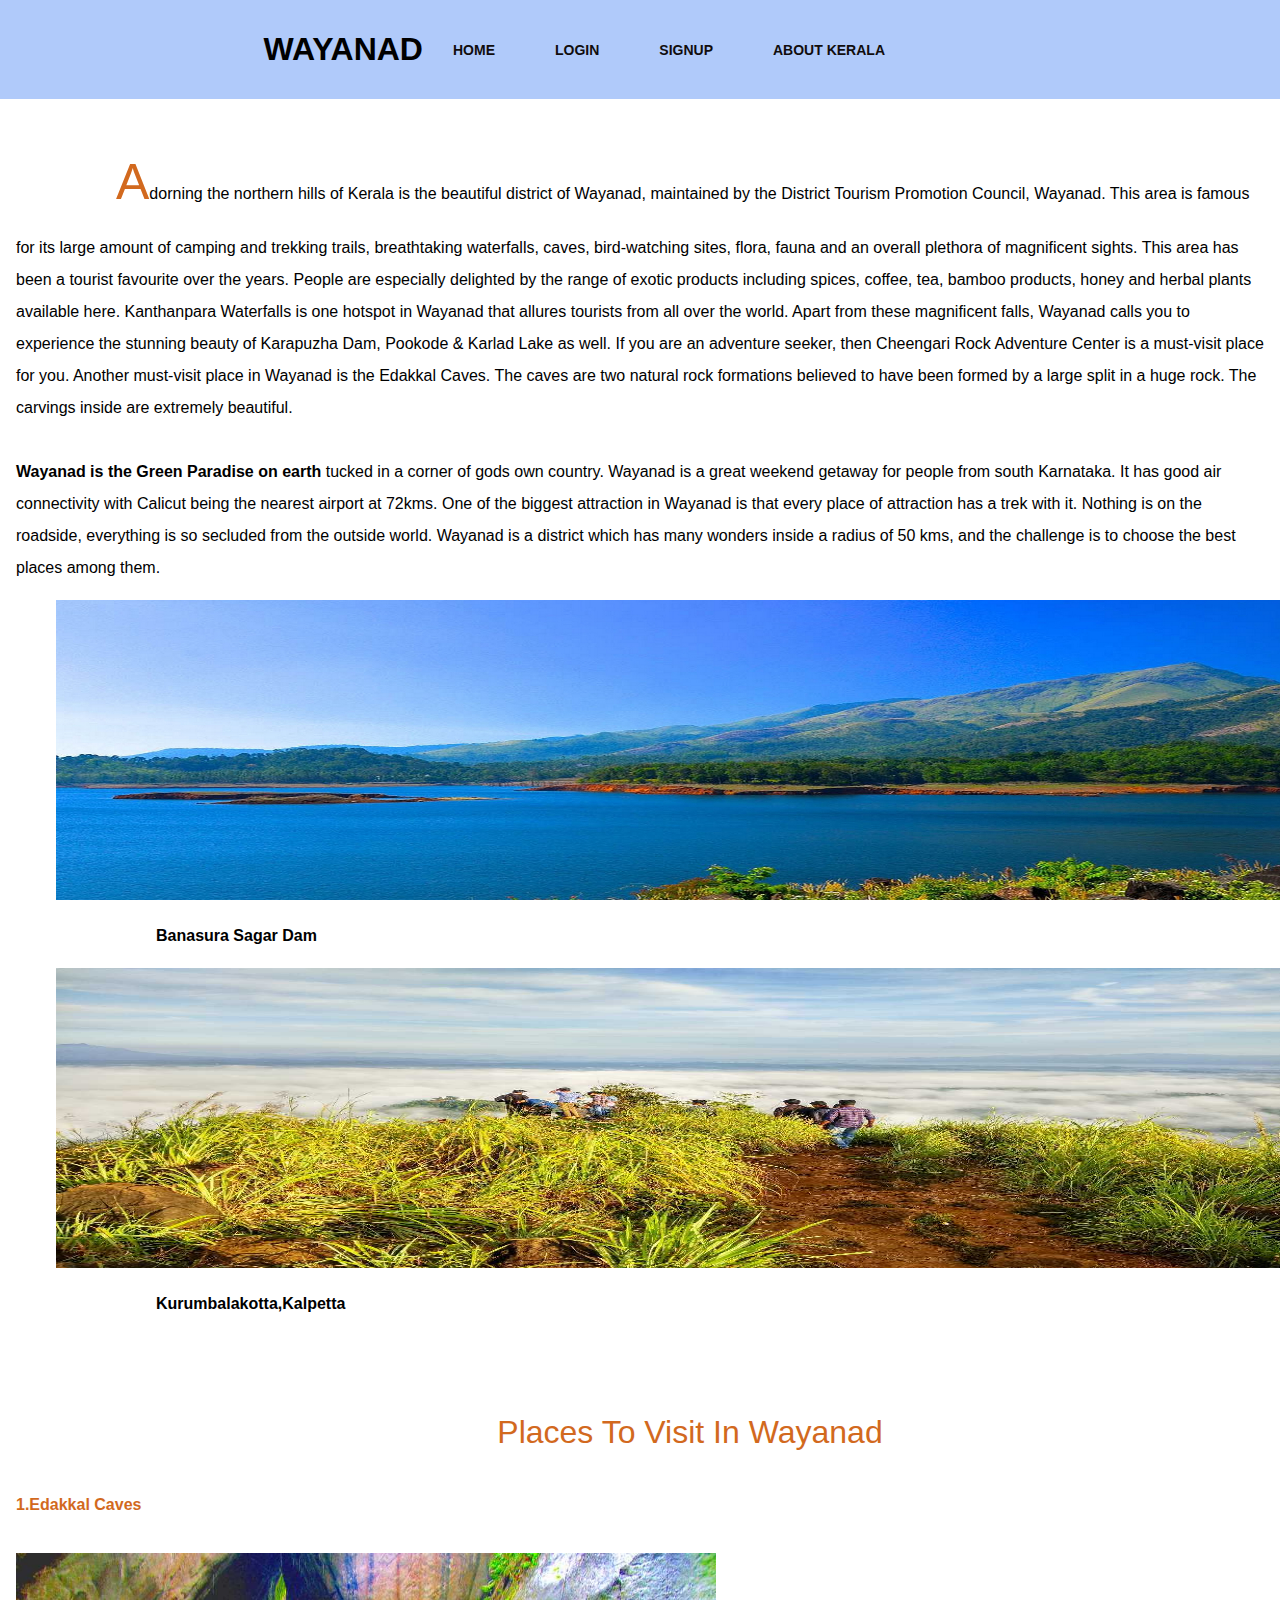
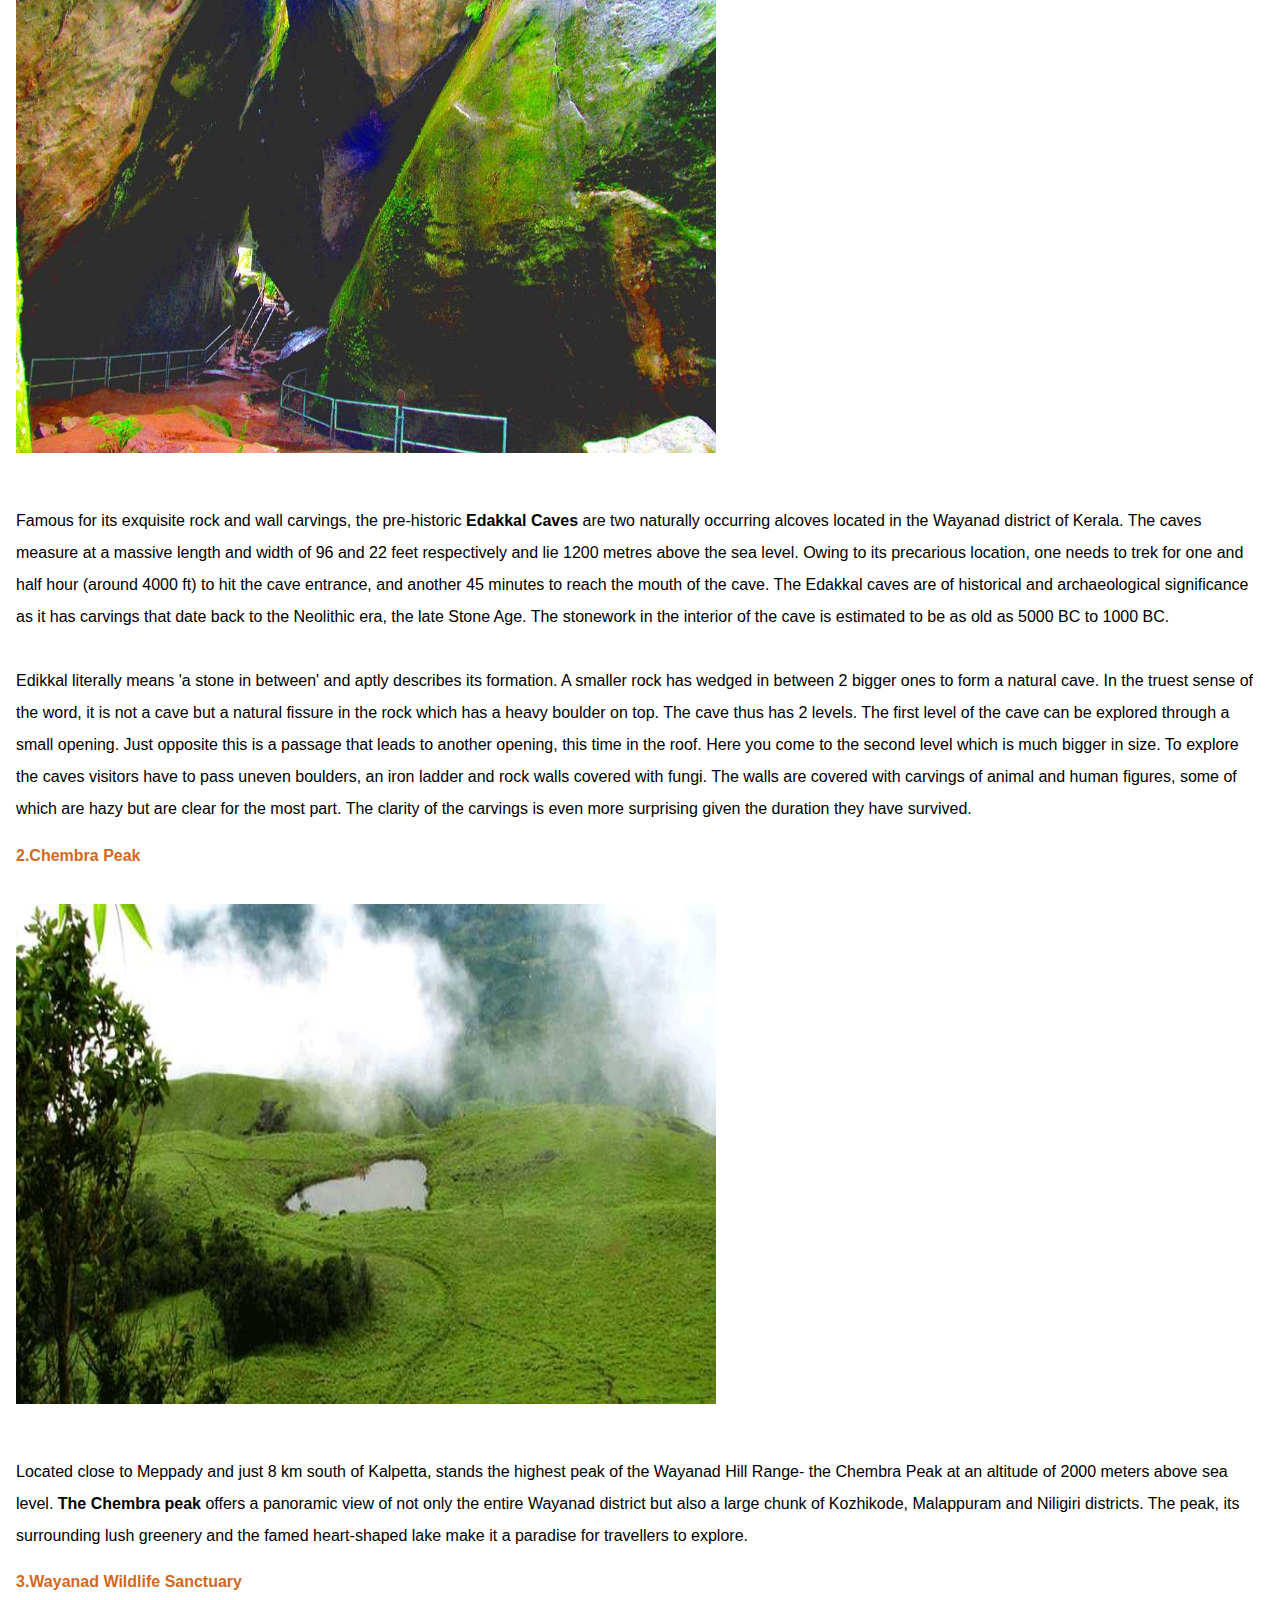
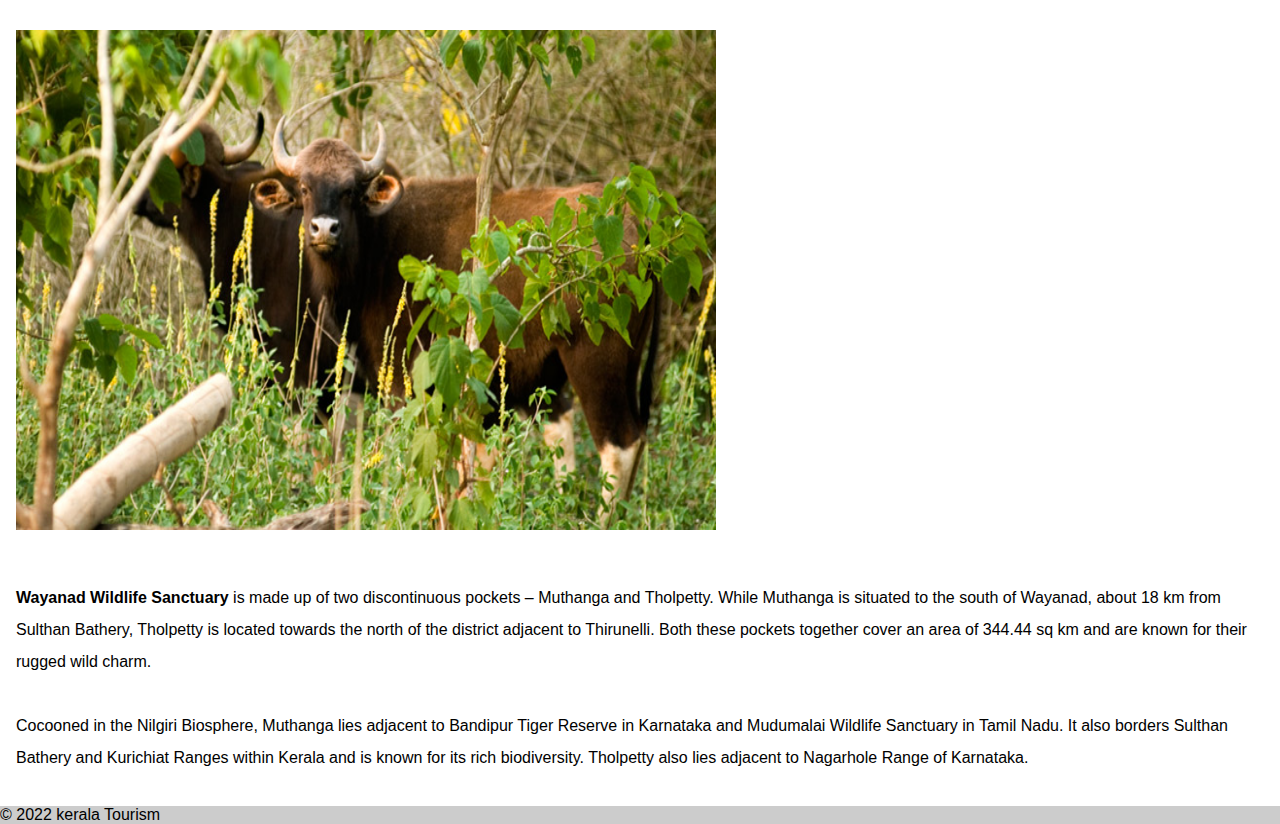
<file: wyd.html>
<!DOCTYPE html>
<html lang="en">
<head>
    <meta charset="UTF-8">
    <meta http-equiv="X-UA-Compatible" content="IE=edge">
    <meta name="viewport" content="width=device-width, initial-scale=1.0">
    <link rel="stylesheet" href="./css/style.css">
    <link href="https://cdn.jsdelivr.net/npm/bootstrap@5.1.3/dist/css/bootstrap.min.css" rel="stylesheet" integrity="sha384-1BmE4kWBq78iYhFldvKuhfTAU6auU8tT94WrHftjDbrCEXSU1oBoqyl2QvZ6jIW3" crossorigin="anonymous">
    <script src="https://cdn.jsdelivr.net/npm/bootstrap@5.1.3/dist/js/bootstrap.bundle.min.js" integrity="sha384-ka7Sk0Gln4gmtz2MlQnikT1wXgYsOg+OMhuP+IlRH9sENBO0LRn5q+8nbTov4+1p" crossorigin="anonymous"></script>
    <title>Wayanad</title>
    <link rel="shortcut icon" href="./images/pic/title.png" type="image/x-icon">
</head>
<body>
    <!-- HEADER -->
    <nav>
        <ul>
          <div>
            <h1 >WAYANAD</h1>
          </div>
            <li><a href="./index.html">Home</a></li>
            <!-- <li><a href="#">News</a></li> -->
            <li><a href="./login.html">Login</a></li>
            <li><a href="./signup.html">Signup</a></li>
            <li><a href="ak.html">About Kerala</a></li>
            <!-- <li><a href="#">Contact</a></li> -->
        </ul>
        </nav>
        <!-- HEADER -->

        <div class="container">
            <div class="row">
                <div class="col-lg-8">
                    <p><span style="color: chocolate;font-size: 50px;">A</span>dorning the northern hills of Kerala is the beautiful district of Wayanad, maintained by the District Tourism Promotion Council, Wayanad.  This area is famous for its large amount of camping and trekking trails, breathtaking waterfalls, caves, bird-watching sites, flora, fauna and an overall plethora of magnificent sights. This area has been a tourist favourite over the years. People are especially delighted by the range of exotic products including spices, coffee, tea, bamboo products, honey and herbal plants available here.  Kanthanpara Waterfalls is one hotspot in Wayanad that allures tourists from all over the world. Apart from these magnificent falls, Wayanad calls you to experience the stunning beauty of Karapuzha Dam, Pookode & Karlad Lake as well. If you are an adventure seeker, then Cheengari Rock Adventure Center is a must-visit place for you. Another must-visit place in Wayanad is the Edakkal Caves. The caves are two natural rock formations believed to have been formed by a large split in a huge rock. The carvings inside are extremely beautiful. <br><br><span style="font-weight: bold;">Wayanad is the Green Paradise on earth</span> tucked in a corner of gods own country. Wayanad is a great weekend getaway for people from south Karnataka. It has good air connectivity with Calicut being the nearest airport at 72kms. One of the biggest attraction in Wayanad is that every place of attraction has a trek with it. Nothing is on the roadside, everything is so secluded from the outside world. Wayanad is a district which has many wonders inside a radius of 50 kms, and the challenge is to choose the best places among them.</p>
                </div>
                <div class="col-lg-4">
                    <img src="./images/banasura.jpg" alt="" style="height: 300px;margin-left: 40px;">
                    <p style="margin-left: 40px; font-weight: bold;">Banasura Sagar Dam</p>
                    <img src="./images/KURUMBALAKOTTA.jpg" alt="" style="height: 300px;margin-left: 40px;">
                    <p style="margin-left: 40px; font-weight: bold;">Kurumbalakotta,Kalpetta</p>
                </div>
            </div>
        </div>

        <div class="container">
            <div class="row">
                <div class="col-lg-8">
                    <p style="color: chocolate;font-size: xx-large; text-align: center;">Places To Visit In Wayanad</p>
                    <h4 style="color: chocolate;">1.Edakkal Caves</h4><br>
                    <img src="./images/edakka.png" alt="" style="height: 500px;width: 700px;margin-left: px;">
                    <p><br>Famous for its exquisite rock and wall carvings, the pre-historic <span style="font-weight: bold;">Edakkal Caves</span> are two naturally occurring alcoves located in the Wayanad district of Kerala. The caves measure at a massive length and width of 96 and 22 feet respectively and lie 1200 metres above the sea level. Owing to its precarious location, one needs to trek for one and half hour (around 4000 ft) to hit the cave entrance, and another 45 minutes to reach the mouth of the cave. The Edakkal caves are of historical and archaeological significance as it has carvings that date back to the Neolithic era, the late Stone Age. The stonework in the interior of the cave is estimated to be as old as 5000 BC to 1000 BC. <br><br>

                        Edikkal literally means 'a stone in between' and aptly describes its formation. A smaller rock has wedged in between 2 bigger ones to form a natural cave. In the truest sense of the word, it is not a cave but a natural fissure in the rock which has a heavy boulder on top. The cave thus has 2 levels. The first level of the cave can be explored through a small opening. Just opposite this is a passage that leads to another opening, this time in the roof. Here you come to the second level which is much bigger in size. To explore the caves visitors have to pass uneven boulders, an iron ladder and rock walls covered with fungi. The walls are covered with carvings of animal and human figures, some of which are hazy but are clear for the most part. The clarity of the carvings is even more surprising given the duration they have survived.</p>
                        <h4 style="color: chocolate;">2.Chembra Peak</h4><br>
                        <img src="./images/Chembra-Peak-Wayanad.png" alt="" style="height: 500px;width: 700px;margin-left: px;">
                    <p><br>Located close to Meppady and just 8 km south of Kalpetta, stands the highest peak of the Wayanad Hill Range- the Chembra Peak at an altitude of 2000 meters above sea level. <span style="font-weight: bold;">The Chembra peak</span> offers a panoramic view of not only the entire Wayanad district but also a large chunk of Kozhikode, Malappuram and Niligiri districts. The peak, its surrounding lush greenery and the famed heart-shaped lake make it a paradise for travellers to explore.</p>
                    <h4 style="color: chocolate;">3.Wayanad Wildlife Sanctuary</h4><br>
                    <img src="./images/Wayanadwild.jpg" alt="" style="height: 500px;width: 700px;margin-left: px;">
                    <p><br><span style="font-weight: bold;">Wayanad Wildlife Sanctuary</span> is made up of two discontinuous pockets – Muthanga and Tholpetty. While Muthanga is situated to the south of Wayanad, about 18 km from Sulthan Bathery, Tholpetty is located towards the north of the district adjacent to Thirunelli. Both these pockets together cover an area of 344.44 sq km and are known for their rugged wild charm. <br><br>

                        Cocooned in the Nilgiri Biosphere, Muthanga lies adjacent to Bandipur Tiger Reserve in Karnataka and Mudumalai Wildlife Sanctuary in Tamil Nadu.  It also borders Sulthan Bathery and Kurichiat Ranges within Kerala and is known for its rich biodiversity. Tholpetty also lies adjacent to Nagarhole Range of Karnataka.</p>
                </div>
            </div>
        </div>

        <footer class="bg-light text-center text-lg-start">
            <!-- Copyright -->
            <div class="text-center p-3" style="background-color: rgba(0, 0, 0, 0.2);">
                © 2022 kerala Tourism
              <!-- <a class="text-dark" href="https://mdbootstrap.com/">MDBootstrap.com</a> -->
            </div>
            <!-- Copyright -->
          </footer>
</body>
</html>
</file>
<file: css/style.css>
body {
    margin: 0;
    padding: 0;
    font-family: Arial;
    position: relative;
}

nav {
    position: relative;
    top: 0;
    left: 0;
    width: 100%;
    height: 100px;
    padding: 10px 90px;
    box-sizing: border-box;
    background: rgba(123, 166, 247, 0.6); 
    border-bottom: 1px solid #fff;
}

nav ul {
    list-style: none;
    float: right;
    margin: 0;
    padding: 0;
    margin-right: 25%;
    display: flex;
}

nav ul li a {
    line-height: 80px;
    color: rgb(17, 13, 13);
    padding: 12px 30px;
    text-decoration: none;
    font-size: 14px;
    font-weight: bold;
    text-transform: uppercase;
}

nav ul li a:hover {
    background: rgba(0, 0, 0, 0.7);
    border-radius: 6px;
}

img {
    width: 100%;
    height: 100vh;
    background-size: cover;
    background-position: center;
}

.head {
    position: absolute;
    font-family: 'Dancing Script', cursive;
    font-size: 70px;
	margin-left: 30%;
    margin-top: 8%;
    color: rgb(180, 179, 235);
    text-indent: 90px;
}

form {
    position: absolute;
    margin-left: 14%;
    margin-top: 16%;
    border: 2px solid rgb(111, 247, 235);
    border-radius: 5px;
    padding: 12px 20px;
}

.explore {
    position: absolute;
    line-height: 1;
    margin-left: 43%;
    margin-top: 21%;
    width: 160px;
    height: 50px;
    border: 2px solid rgb(189, 114, 250);
    border-radius: 5px;
    transition-duration: 0.4s;
}

.explore:hover {
    background-color: rgb(245, 137, 104);
}

input[type=text], input[type=password] {
    width: 100%;
    padding: 15px;
    margin: 5px 0 22px 0;
    display: inline-block;
    border: none;
    background: #f1f1f1;
  }
  
  input[type=text]:focus, input[type=password]:focus {
    background-color: #ddd;
    outline: none;
  }
  
  hr {
    border: 1px solid #f1f1f1;
    margin-bottom: 25px;
  }
  
  /* Set a style for all buttons */
  button {
    background-color: #04AA6D;
    color: white;
    padding: 14px 20px;
    margin: 8px 0;
    border: none;
    cursor: pointer;
    width: 100%;
    opacity: 0.9;
  }
  
  button:hover {
    opacity:1;
  }
  
  /* Extra styles for the cancel button */
  .cancelbtn {
    padding: 14px 20px;
    background-color: #f44336;
  }
  
  /* Float cancel and signup buttons and add an equal width */
   .signupbtn {
    float: left;
    width: 100%;
  }
  
  /* Add padding to container elements */
  .container {
    padding: 16px;
  }
  
  /* Clear floats */
  .clearfix::after {
    content: "";
    clear: both;
    display: table;
  }
  
  /* Change styles for cancel button and signup button on extra small screens */
  @media screen and (max-width: 300px) {
    .cancelbtn, .signupbtn {
      width: 100%;
    }
  }

  #head-tourism {
      color: #f44336;
      text-align: center;
      padding: 40px;
  }

  .boat {
      height: 300px;
  }

  .munnar {
      height: 250px;
  }

  .districts {
      padding: 60px;
      margin-top: 50px;
  }

.dis {
    margin-top: 100px;
    line-height: 2.5;
    font-weight: bold;
}

.para {
    text-indent: 100px;
    line-height: 2;
}

p {
    text-indent: 100px;
    line-height: 2;
}

.log{
  background-color: rgb(236, 166, 166);
  width:500px;
  height: 200px;

margin: auto;
  text-align: center;
  border: solid 5px rgb(133, 43, 43);
  color: #f1f1f1;
}
.bt{
  border: solid 3px red;
}
</file>
